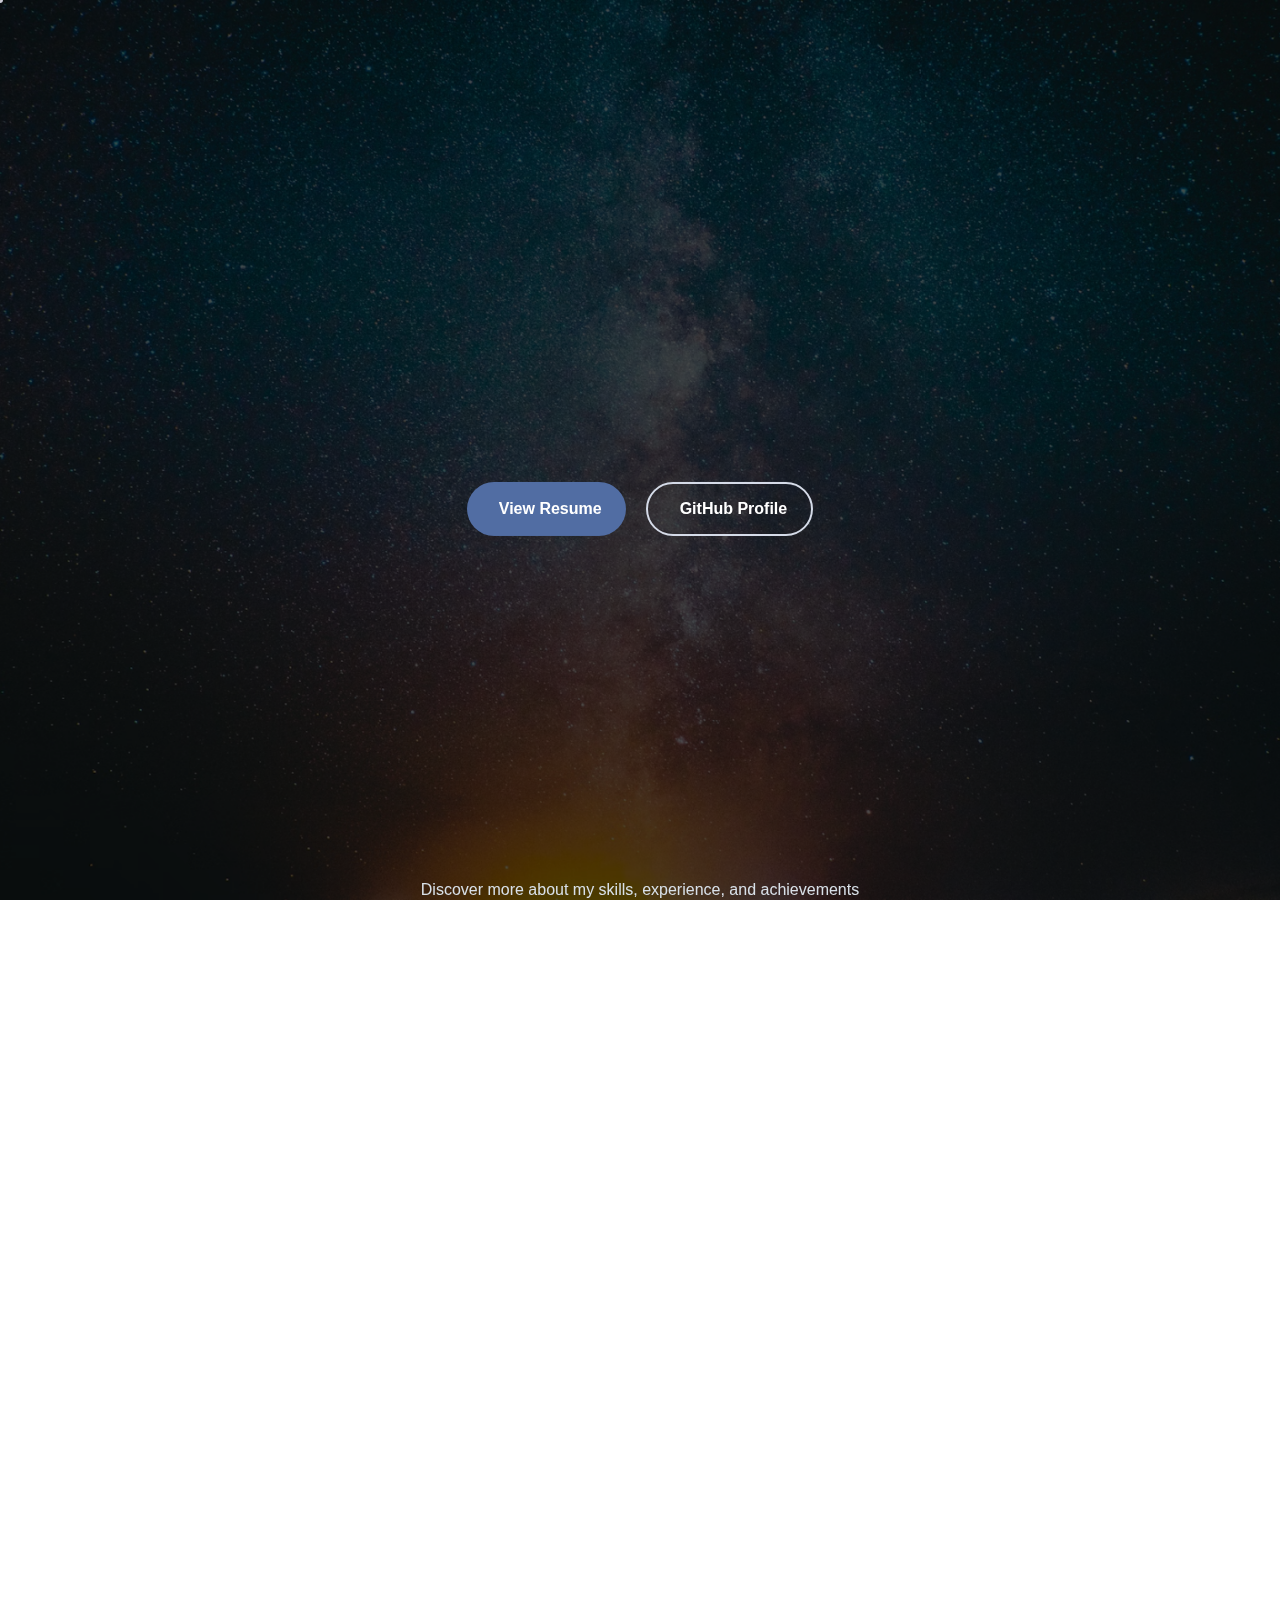
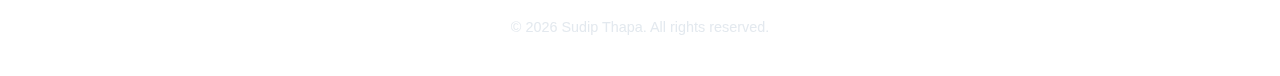
<file: index.html>
<!DOCTYPE html>
<html lang="en">
  <head>
    <meta charset="UTF-8" />
    <meta http-equiv="refresh" content="0; url=html/index.html" />
    <meta name="viewport" content="width=device-width, initial-scale=1.0" />
    <title>Redirecting…</title>
  </head>
  <body>
    <p>
      If you are not redirected automatically,
      <a href="html/index.html">click here</a>.
    </p>
  </body>
</html>
</file>
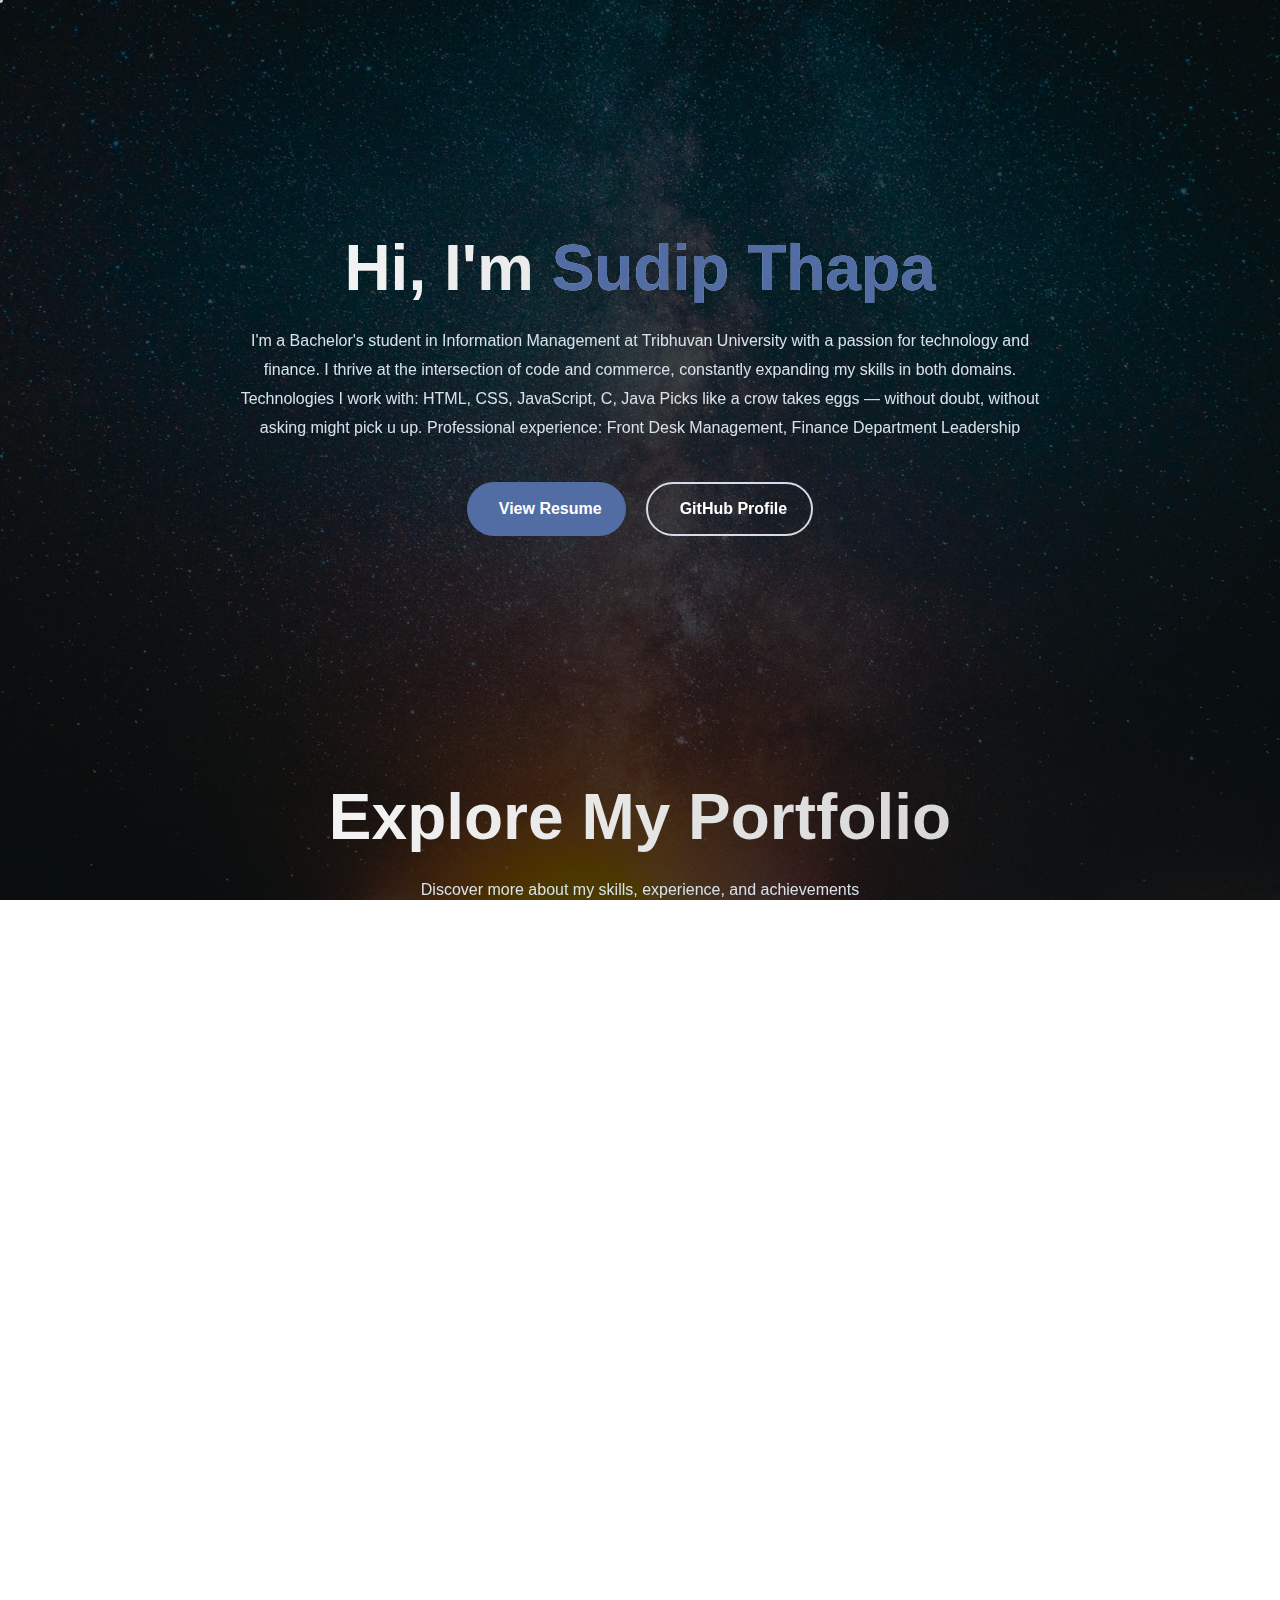
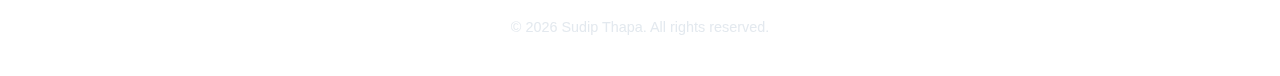
<file: html/index.html>
<!DOCTYPE html>
<html lang="en">
<head>
  <head>
    <meta charset="UTF-8">
    <meta name="viewport" content="width=device-width, initial-scale=1.0">
    <meta name="description" content="Sudip Thapa's Portfolio - Information Management Student and Developer">
    <title>Sudip Thapa | Portfolio</title>
    
  </head>
  <link rel="stylesheet" href="../css/style.css">
</head>
<body>
  <div class="background"></div>

  <nav class="navbar">
    <a class="logo-link">
      <img src="../assets/image/Sudip Thapa (2).jpg" alt="Sudip Thapa" class="logo" />
    </a>
    <button class="hamburger" id="hamburger">
      <i class="fas fa-bars"></i>
    </button>
    <ul class="nav-links" id="navLinks">
      <li><a href="index.html">Home</a></li>
      <li><a href="projects.html">Projects</a></li>
      <li><a href="resume.html">Resume</a></li>
      <li><a href="contact.html">Contact</a></li>
    </ul>
  </nav>

  <main>
    <section class="intro-section">
      <div class="content">
        <h1 class="scroll-fade">Hi, I'm <span class="highlight">Sudip Thapa</span></h1>
        <p class="scroll-fade">
          I'm a Bachelor's student in Information Management at Tribhuvan University with a passion for technology and finance. 
          I thrive at the intersection of code and commerce, constantly expanding my skills in both domains.
          Technologies I work with: HTML, CSS, JavaScript, C, Java
          Picks like a crow takes eggs — without doubt, without asking might pick u up.
          Professional experience: Front Desk Management, Finance Department Leadership
        </p>
        <div class="btn-container">
          <a href="../html/resume.html" class="btn btn-accent scroll-fade" target="_blank" rel="noopener noreferrer">
            <i class="fas fa-file-alt"></i> View Resume
          </a>
          <a href="https://github.com/Sudipthapa9" target="_blank" class="btn btn-outline scroll-fade" rel="noopener noreferrer">
            <i class="fab fa-github"></i> GitHub Profile
          </a>
        </div>
      </div>
    </section>

    <section class="content">
      <h1 class="scroll-fade">Explore My Portfolio</h1>
      <p>Discover more about my skills, experience, and achievements</p>
      
      <div class="cards-container">
        <a href="skills.html" class="card scroll-fade">
          <div class="card-icon">
            <i class="fas fa-code"></i>
          </div>
          <h3 class="card-title">Skills</h3>
          <p class="card-text">Technical and professional abilities I've developed</p>
        </a>
        
        <a href="certifications.html" class="card scroll-fade">
          <div class="card-icon">
            <i class="fas fa-certificate"></i>
          </div>
          <h3 class="card-title">Certifications</h3>
          <p class="card-text">Credentials validating my expertise</p>
        </a>
        
        <a href="experience.html" class="card scroll-fade">
          <div class="card-icon">
            <i class="fas fa-briefcase"></i>
          </div>
          <h3 class="card-title">Experience</h3>
          <p class="card-text">My professional journey and roles</p>
        </a>
        
        <a href="projects.html" class="card scroll-fade">
          <div class="card-icon">
            <i class="fas fa-project-diagram"></i>
          </div>
          <h3 class="card-title">Projects</h3>
          <p class="card-text">Practical applications of my skills</p>
        </a>
        
        <a href="recommendations.html" class="card scroll-fade">
          <div class="card-icon">
            <i class="fas fa-quote-left"></i>
          </div>
          <h3 class="card-title">Recommendations</h3>
          <p class="card-text">What others say about working with me</p>
        </a>
        
        <a href="contact.html" class="card scroll-fade">
          <div class="card-icon">
            <i class="fas fa-envelope"></i>
          </div>
          <h3 class="card-title">Contact Me</h3>
          <p class="card-text">Let's connect and collaborate</p>
        </a>
      </div>
    </section>
    </section>
  </main>

  <footer>
    <p class="copyright">© <span id="year"></span> Sudip Thapa. All rights reserved.</p>
  </footer>

  <div class="custom-cursor" id="customCursor"></div>

  <script src="../javascript/script.js"></script>
</body>
</html>
</file>
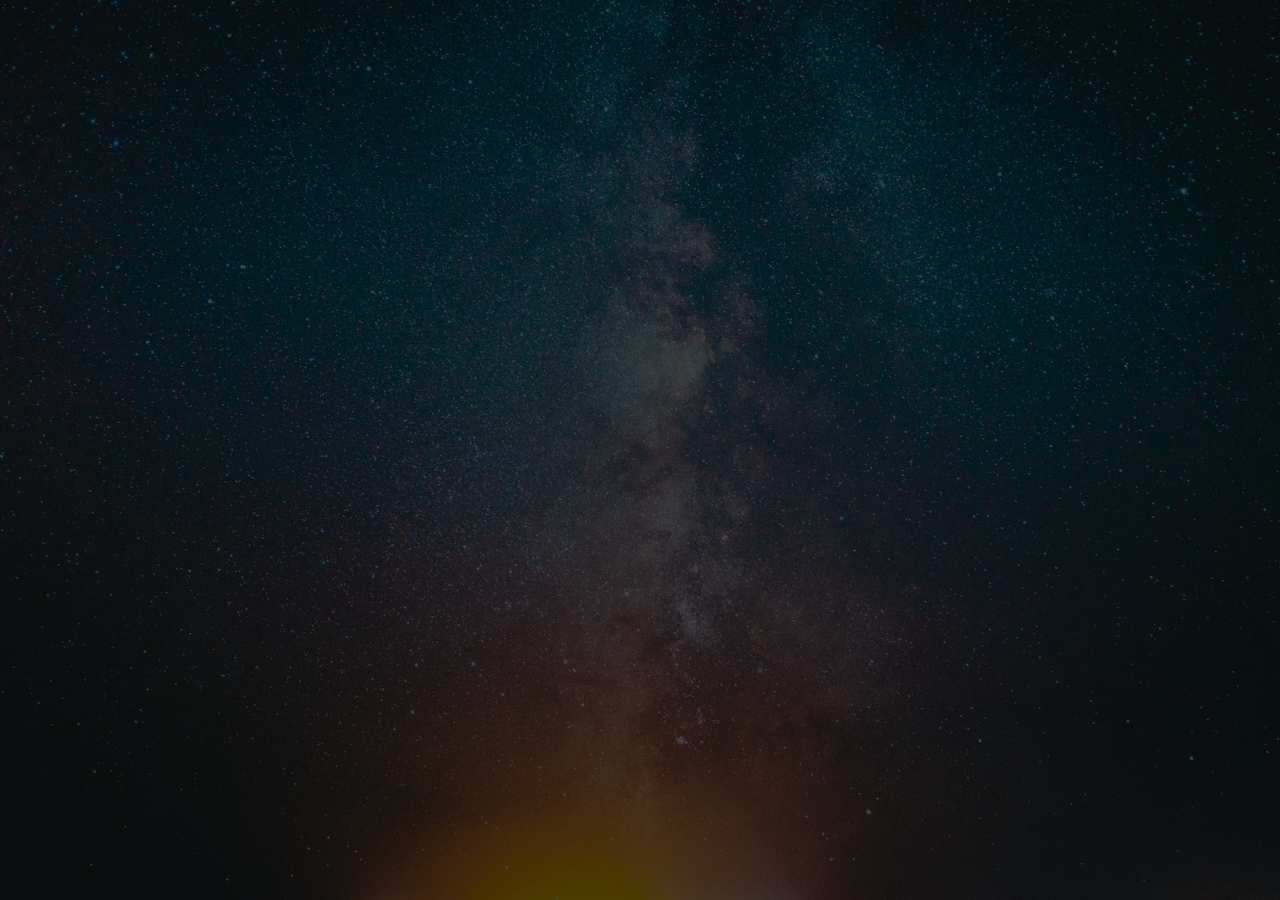
<file: html/certifications.html>
<!DOCTYPE html>
<html lang="en">
<head>
  <meta charset="UTF-8">
  <meta name="viewport" content="width=device-width, initial-scale=1.0">
  <title>Sudip Thapa - Skills</title>
  <style>
    :root {
      --primary-color: #00bcd4;
      --text-color: #fff;
      --bg-color: #000;
      --card-bg: rgba(255, 255, 255, 0.1);
      --card-border: rgba(255, 255, 255, 0.2);
      --hover-bg: rgba(0, 188, 212, 0.2);
    }

    body {
      margin: 0;
      padding: 0;
      font-family: 'Poppins', sans-serif;
      color: var(--text-color);
      position: relative;
      z-index: 1;
      overflow-x: hidden;
      line-height: 1.6;
      background-color: var(--bg-color);
    }

    .background {
      position: fixed;
      top: 0;
      left: 0;
      height: 100vh;
      width: 100%;
      background: linear-gradient(rgba(0, 0, 0, 0.7), rgba(0, 0, 0, 0.7)),
                  url("../assets/image/bg.avif") no-repeat center center/cover;
      z-index: -1;
      animation: zoomIn 20s ease-in-out forwards;
      transform: scale(1);
    }

    @keyframes zoomIn {
      0% { transform: scale(1); }
      100% { transform: scale(1.1); }
    }

    .navbar {
      display: flex;
      align-items: center;
      justify-content: space-between;
      background-color: rgba(0,0,0,0.4);
      padding: 15px 5%;
      position: sticky;
      top: 0;
      z-index: 100;
      opacity: 0;
      transform: translateY(-20px);
      animation: navbarFade 0.8s ease-out forwards;
      animation-delay: 0.3s;
      backdrop-filter: blur(10px);
      -webkit-backdrop-filter: blur(10px);
      box-shadow: 0 4px 6px rgba(0, 0, 0, 0.1);
    }

    @keyframes navbarFade {
      to {
        opacity: 1;
        transform: translateY(0);
      }
    }

    .logo {
      height: 50px;
      width: auto;
      transition: transform 0.3s;
    }

    .logo:hover {
      transform: scale(1.05);
    }

    .nav-links {
      list-style: none;
      display: flex;
      gap: 30px;
      margin: 0;
      padding: 0;
    }

    .nav-links li a {
      text-decoration: none;
      color: var(--text-color);
      font-weight: 500;
      transition: color 0.3s;
      position: relative;
      padding: 5px 0;
    }

    .nav-links li a::after {
      content: '';
      position: absolute;
      bottom: 0;
      left: 0;
      width: 0;
      height: 2px;
      background-color: var(--primary-color);
      transition: width 0.3s;
    }

    .nav-links li a:hover::after,
    .nav-links li a:focus-visible::after {
      width: 100%;
    }

    .nav-links li a:hover,
    .nav-links li a:focus-visible {
      color: var(--primary-color);
      outline: none;
    }

    .hamburger {
      display: none;
      background: none;
      border: none;
      font-size: 24px;
      color: var(--text-color);
      cursor: pointer;
      transition: transform 0.3s;
      padding: 5px;
    }

    .hamburger:hover,
    .hamburger:focus-visible {
      transform: scale(1.1);
      outline: none;
      color: var(--primary-color);
    }

    @media (max-width: 768px) {
      .nav-links {
        display: none;
        flex-direction: column;
        background-color: rgba(0,0,0,0.9);
        position: absolute;
        top: 80px;
        right: 5%;
        width: 200px;
        padding: 20px;
        border-radius: 10px;
        animation: fadeIn 0.3s ease-out;
      }

      @keyframes fadeIn {
        from { opacity: 0; transform: translateY(-10px); }
        to { opacity: 1; transform: translateY(0); }
      }

      .nav-links.active {
        display: flex;
      }

      .hamburger {
        display: block;
      }
    }

    /* Main Content */
    main {
      padding: 20px 0;
      opacity: 0;
      animation: contentFadeIn 1s ease-out forwards;
      animation-delay: 0.5s;
    }

    @keyframes contentFadeIn {
      to {
        opacity: 1;
      }
    }

    /* Skills Section */
    .skills-section {
      padding: 60px 5%;
      max-width: 1200px;
      margin: 0 auto;
    }

    .section-title {
      font-size: 2.5rem;
      margin-bottom: 10px;
      text-align: center;
      position: relative;
      display: inline-block;
      left: 50%;
      transform: translateX(-50%);
    }

    .section-underline {
      height: 4px;
      background-color: var(--primary-color);
      margin: 10px auto 40px;
      border-radius: 5px;
    }

    .underline-short {
      width: 80px;
    }

    .underline-medium {
      width: 200px;
    }

    .underline-long {
      width: 350px;
    }

    .card-container {
      display: flex;
      flex-wrap: wrap;
      justify-content: center;
      gap: 30px;
    }

    .skill-card {
      background: var(--card-bg);
      border: 1px solid var(--card-border);
      border-radius: 12px;
      padding: 25px 30px;
      width: 220px;
      text-align: center;
      backdrop-filter: blur(10px);
      -webkit-backdrop-filter: blur(10px);
      transition: transform 0.3s, background 0.3s, box-shadow 0.3s;
      cursor: default;
    }

    .skill-card:hover {
      transform: translateY(-8px);
      background: var(--hover-bg);
      box-shadow: 0 10px 20px rgba(0, 0, 0, 0.2);
    }

    .skill-title {
      font-size: 1.5rem;
      font-weight: bold;
      margin-bottom: 10px;
    }

    .skill-tag {
      font-size: 1rem;
      color: #ccc;
    }

    /* Footer */
    footer {
      text-align: center;
      padding: 20px;
      background-color: rgba(0, 0, 0, 0.5);
      backdrop-filter: blur(5px);
      -webkit-backdrop-filter: blur(5px);
      margin-top: 40px;
      opacity: 0;
      animation: footerFadeIn 1s ease-out forwards;
      animation-delay: 0.7s;
    }

    @keyframes footerFadeIn {
      to {
        opacity: 1;
      }
    }

    /* Focus styles for accessibility */
    *:focus-visible {
      outline: 2px solid var(--primary-color);
      outline-offset: 3px;
    }

    /* Responsive adjustments */
    @media (max-width: 600px) {
      .skill-card {
        width: 100%;
        max-width: 280px;
      }
      
      .section-title {
        font-size: 2rem;
      }
    }
  </style>

  <!-- Using FontAwesome CDN for just the bars icon -->
  <link rel="stylesheet" href="https://cdnjs.cloudflare.com/ajax/libs/font-awesome/6.0.0/css/all.min.css">
</head>

<body>

  <div class="background" role="img" aria-label="Abstract background image"></div>

  <nav class="navbar">
    <a class="logo-link" href="#">
      <img src="../assets/image/Sudip Thapa (2).jpg" alt="Sudip Thapa Logo" class="logo" />
    </a>
    <button class="hamburger" id="hamburger" aria-label="Toggle navigation menu">
      <i class="fas fa-bars"></i>
    </button>
    <ul class="nav-links" id="navLinks">
      <li><a href="whos.html">Home</a></li>
      <li><a href="projects.html">Projects</a></li>
      <li><a href="resume.html">Resume</a></li>
      <li><a href="contact.html">Contact</a></li>
    </ul>
  </nav>

  <main>
        <section class="skills-section">
          <h2 class="section-title">Certifications</h2>
          <div class="section-underline underline-short"></div>
          <div class="card-container">
            
            <a href="../assets/PDF/Learn Java Basics (1).pdf" target="_blank" style="text-decoration: none; color: inherit;">
              <div class="skill-card" tabindex="0">
                <div class="skill-title">Java</div>
                <div class="skill-tag">OOP</div>
              </div>
            </a>
      
            <a href="../assets/PDF/Learn C Programming.pdf" target="_blank" style="text-decoration: none; color: inherit;">
              <div class="skill-card" tabindex="0">
                <div class="skill-title">C</div>
                <div class="skill-tag">Basic</div>
              </div>
            </a>
      
            <a href="../assets/PDF/Learn C++ Basics.pdf" target="_blank" style="text-decoration: none; color: inherit;">
              <div class="skill-card" tabindex="0">
                <div class="skill-title">C++</div>
                <div class="skill-tag">Financial Basics</div>
              </div>
            </a>
      
            <a href="../assets/PDF/Janga Deller.pdf" arget="_blank" style="text-decoration: none; color: inherit;">
            <div class="skill-card" tabindex="0">
              <div class="skill-title">Market Analyst</div>
              <div class="skill-tag">Trend Analysis</div>
            </div>
            </a>
      
          </div>
        </section>
  </main>

  <footer>
    <p>&copy; 2023 Sudip Thapa. All rights reserved.</p>
  </footer>

  <script>
    document.addEventListener('DOMContentLoaded', function() {
      const hamburger = document.getElementById('hamburger');
      const navLinks = document.getElementById('navLinks');
      const navItems = document.querySelectorAll('.nav-links a');

      // Toggle mobile menu
      hamburger.addEventListener('click', (e) => {
        e.stopPropagation();
        navLinks.classList.toggle('active');
        hamburger.setAttribute('aria-expanded', navLinks.classList.contains('active'));
      });

      // Close menu when clicking outside
      document.addEventListener('click', (e) => {
        if (!navLinks.contains(e.target) && !hamburger.contains(e.target)) {
          navLinks.classList.remove('active');
          hamburger.setAttribute('aria-expanded', 'false');
        }
      });

      // Close menu when a link is clicked
      navItems.forEach(item => {
        item.addEventListener('click', () => {
          navLinks.classList.remove('active');
          hamburger.setAttribute('aria-expanded', 'false');
        });
      });

      // Add keyboard navigation for skill cards
      const skillCards = document.querySelectorAll('.skill-card');
      skillCards.forEach(card => {
        card.addEventListener('keydown', (e) => {
          if (e.key === 'Enter' || e.key === ' ') {
            e.preventDefault();
            // Add your click functionality here if needed
          }
        });
      });
    });
  </script>

</body>
</html>
</file>
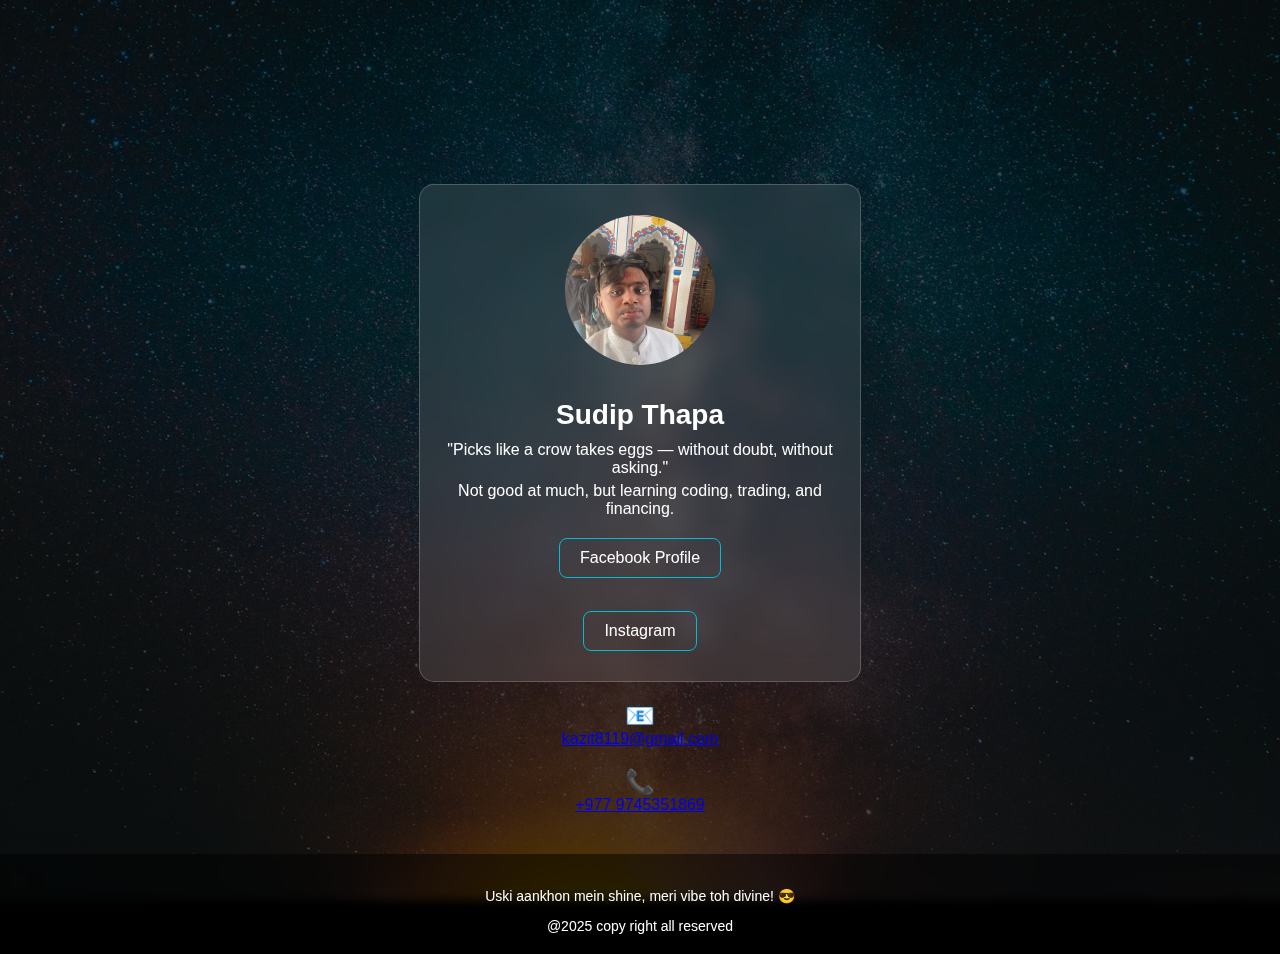
<file: html/contact.html>
<!DOCTYPE html>
<html lang="en">
<head>
  <meta charset="UTF-8">
  <meta name="viewport" content="width=device-width, initial-scale=1">
  <title>Contact Me - Sudip Thapa</title>
  <style>
    :root {
      --primary-color: #00bcd4;
      --text-color: #fff;
      --bg-color: #000;
      --card-bg: rgba(255, 255, 255, 0.1);
      --card-border: rgba(255, 255, 255, 0.2);
      --hover-bg: rgba(0, 188, 212, 0.2);
    }

    body {
      margin: 0;
      padding: 0;
      font-family: 'Poppins', sans-serif;
      color: var(--text-color);
      background-color: var(--bg-color);
      overflow-x: hidden;
    }

    .background {
      position: fixed;
      top: 0;
      left: 0;
      width: 100%;
      height: 100vh;
      background: linear-gradient(rgba(0, 0, 0, 0.7), rgba(0, 0, 0, 0.7)),
                  url("../assets/image/bg.avif") no-repeat center center/cover;
      z-index: -1;
      animation: zoomIn 20s ease-in-out forwards;
    }

    @keyframes zoomIn {
      0% { transform: scale(1); }
      100% { transform: scale(1.1); }
    }

    /* Navbar */
    .navbar {
      display: flex;
      justify-content: space-between;
      align-items: center;
      padding: 15px 5%;
      background-color: rgba(0,0,0,0.4);
      position: sticky;
      top: 0;
      z-index: 100;
      backdrop-filter: blur(10px);
      opacity: 0;
      transform: translateY(-20px);
      animation: navbarFade 0.8s ease-out forwards;
      animation-delay: 0.3s;
    }

    @keyframes navbarFade {
      to { opacity: 1; transform: translateY(0); }
    }

    .logo {
      height: 50px;
      width: auto;
      transition: transform 0.3s;
    }

    .logo:hover {
      transform: scale(1.05);
    }

    .nav-links {
      list-style: none;
      display: flex;
      gap: 30px;
      margin: 0;
      padding: 0;
    }

    .nav-links li a {
      text-decoration: none;
      color: var(--text-color);
      font-weight: 500;
      position: relative;
      padding: 5px 0;
      transition: color 0.3s;
    }

    .nav-links li a::after {
      content: '';
      position: absolute;
      width: 0;
      height: 2px;
      background-color: var(--primary-color);
      left: 0;
      bottom: 0;
      transition: width 0.3s;
    }

    .nav-links li a:hover::after,
    .nav-links li a:focus-visible::after {
      width: 100%;
    }

    .nav-links li a:hover,
    .nav-links li a:focus-visible {
      color: var(--primary-color);
    }

    .hamburger {
      display: none;
      background: none;
      border: none;
      font-size: 24px;
      color: var(--text-color);
      cursor: pointer;
    }

    @media (max-width: 768px) {
      .nav-links {
        display: none;
        flex-direction: column;
        background-color: rgba(0,0,0,0.9);
        position: absolute;
        top: 80px;
        right: 5%;
        width: 200px;
        padding: 20px;
        border-radius: 10px;
      }
      .nav-links.active {
        display: flex;
      }
      .hamburger {
        display: block;
      }
    }

    /* Contact Card */
    .card {
      background: var(--card-bg);
      border: 1px solid var(--card-border);
      border-radius: 15px;
      text-align: center;
      padding: 30px 20px;
      margin: 100px auto 20px;
      width: 90%;
      max-width: 400px;
      backdrop-filter: blur(10px);
      animation: contentFadeIn 1s ease-out forwards;
    }

    .card img {
      width: 150px;
      height: 150px;
      border-radius: 50%;
      object-fit: cover;
      margin-bottom: 20px;
    }

    .card h2 {
      margin: 10px 0;
      font-size: 28px;
    }

    .card p {
      margin: 5px 0;
      font-size: 16px;
    }

    .btn {
      display: inline-block;
      margin-top: 15px;
      padding: 10px 20px;
      color: var(--text-color);
      border: 1px solid var(--primary-color);
      text-decoration: none;
      border-radius: 8px;
      transition: background-color 0.3s, color 0.3s;
    }

    .btn:hover {
      background-color: var(--primary-color);
      color: var(--bg-color);
    }

    @keyframes contentFadeIn {
      from { opacity: 0; }
      to { opacity: 1; }
    }

    .night-note, .contact-info, footer {
      text-align: center;
      margin-top: 20px;
      animation: contentFadeIn 1s ease-out forwards;
    }

    .contact-info span {
      font-size: 24px;
    }

    footer {
      padding: 20px;
      font-size: 14px;
      background-color: rgba(0,0,0,0.5);
      backdrop-filter: blur(5px);
      margin-top: 40px;
    }
  </style>

</head>

<body>

  <div class="background" role="img" aria-label="Background Image"></div>

  <!-- Navbar -->
  <nav class="navbar">
    <a href="#">
      <img src="../assets/image/Sudip Thapa (2).jpg" alt="Sudip Thapa" class="logo">
    </a>
    <button class="hamburger" id="hamburger" aria-label="Toggle navigation menu">
      <i class="fas fa-bars"></i>
    </button>
    <ul class="nav-links" id="navLinks">
      <li><a href="index.html">Home</a></li>
      <li><a href="projects.html">Projects</a></li>
      <li><a href="resume.html">Resume</a></li>
      <li><a href="contact.html">Contact</a></li>
      <li><a href="form.html">Your Details</a></li>
    </ul>
  </nav>

  <!-- Contact Card -->
  <div class="card">
    <img src="../assets/image/WhatsApp Image 2025-04-26 at 14.50.56_2ba18a40.jpg" alt="Sudip Thapa">
    <h2>Sudip Thapa</h2>
    <p>"Picks like a crow takes eggs — without doubt, without asking."</p>
    <p>Not good at much, but learning coding, trading, and financing.</p>
    <a href="https://www.facebook.com/kazit8119/" class="btn" target="_blank">Facebook Profile</a><br><br>
    <a href="https://www.instagram.com/sudip_thapa9/" class="btn" target="_blank">Instagram</a>
  </div>

  <div class="contact-info">
    <span>📧</span><br>
    <a href="mailto:kazit8119@gmail.com">kazit8119@gmail.com</a>
  </div>

  <div class="contact-info">
    <span>📞</span><br>
    <a href="tel:+9779745351869">+977 9745351869</a>
  </div>

  <footer>
    <p>Uski aankhon mein shine, meri vibe toh divine! 😎</p>
    <a>@2025 copy right all reserved
    </a>
  </footer>

  <!-- JS for Hamburger Menu -->
  <script>
    const hamburger = document.getElementById('hamburger');
    const navLinks = document.getElementById('navLinks');

    hamburger.addEventListener('click', () => {
      navLinks.classList.toggle('active');
    });
  </script>

</body>
</html>
</file>
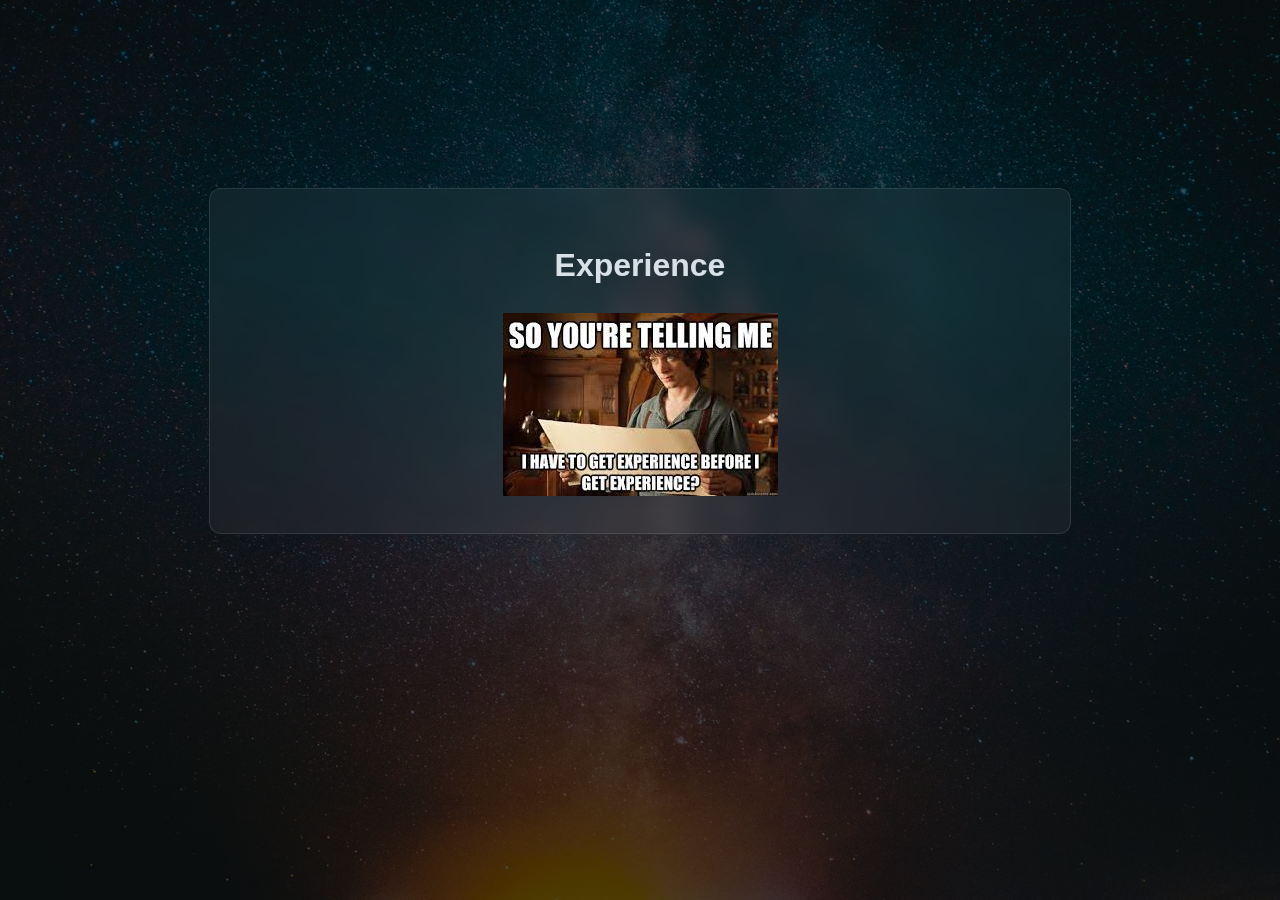
<file: html/experience.html>
<!DOCTYPE html>
<html lang="en">
<head>
  <meta charset="UTF-8">
  <title>Post Experience</title>

  <!-- ALL YOUR CSS HERE INSIDE <style> -->
  <style>
    :root {
      --primary-color: #d5dbe8;
      --secondary-color: #c6cde1;
      --accent-color: #516da3;
      --text-color: #d8e0e8;
    }
    html {
      scroll-behavior: smooth;
    }
    body {
      margin: 0;
      padding: 0;
      font-family: 'Poppins', sans-serif;
      color: var(--text-color);
      position: relative;
      z-index: 1;
      overflow-x: hidden;
      line-height: 1.6;
    }
    .background {
      position: fixed;
      top: 0;
      left: 0;
      height: 100vh;
      width: 100%;
      background: linear-gradient(rgba(0, 0, 0, 0.7), rgba(0, 0, 0, 0.7)), url("../assets/image/bg.avif") no-repeat center center/cover;
      z-index: -1;
      animation: zoomIn 20s ease-in-out forwards;
      transform: scale(1);
    }
    @keyframes zoomIn {
      0% { transform: scale(1); }
      100% { transform: scale(1.1); }
    }
    .navbar {
      display: flex;
      align-items: center;
      justify-content: space-between;
      background-color: rgba(0,0,0,0.4);
      padding: 15px 5%;
      position: sticky;
      top: 0;
      z-index: 100;
      opacity: 0;
      transform: translateY(-20px);
      animation: navbarFade 0.8s ease-out forwards;
      animation-delay: 0.3s;
      backdrop-filter: blur(10px);
      -webkit-backdrop-filter: blur(10px);
      box-shadow: 0 4px 6px rgba(0, 0, 0, 0.1);
    }
    @keyframes navbarFade {
      to { opacity: 1; transform: translateY(0); }
    }
    .logo {
      height: 50px;
      width: auto;
      border-radius: 50%;
      transition: all 0.3s ease;
    }
    .logo:hover {
      transform: rotate(180deg);
    }
    .nav-links {
      list-style: none;
      display: flex;
      gap: 25px;
      margin: 0;
      padding: 0;
    }
    .nav-links li a {
      text-decoration: none;
      color: rgb(225, 232, 218);
      font-weight: 500;
      font-size: 19px;
      transition: all 0.3s ease;
      position: relative;
      padding: 5px 0;
    }
    .nav-links li a::after {
      content: '';
      position: absolute;
      width: 0;
      height: 2px;
      bottom: 0;
      left: 0;
      background-color: var(--accent-color);
      transition: all 0.3s ease;
    }
    .nav-links li a:hover::after {
      width: 100%;
    }
    .nav-links li a:hover {
      color: var(--accent-color);
    }
    .hamburger {
      display: none;
      cursor: pointer;
      background: none;
      border: none;
      color: white;
      font-size: 1.5rem;
    }

    /* Extra styles for the post form */
    .post-section {
      margin: 100px auto 50px;
      padding: 30px;
      background: rgba(255, 255, 255, 0.05);
      border: 1px solid rgba(255, 255, 255, 0.1);
      border-radius: 12px;
      max-width: 800px;
      backdrop-filter: blur(10px);
      -webkit-backdrop-filter: blur(10px);
      text-align: center;
    }
    .post-section h2 {
      margin-bottom: 20px;
      color: var(--primary-color);
    }
    .post-section input[type="file"],
    .post-section textarea,
    .post-section button {
      width: 100%;
      padding: 15px;
      margin: 15px 0;
      border: none;
      border-radius: 8px;
      font-size: 16px;
    }
    .post-section textarea {
      height: 200px;
      resize: vertical;
    }
    .post-section input[type="file"] {
      background-color: var(--background-color);
      color: var(--text-color);
      cursor: pointer;
    }
    .post-section button {
      background-color: var(--accent-color);
      color: var(--text-color);
      font-weight: bold;
      cursor: pointer;
      transition: background-color 0.3s;
    }
    .post-section button:hover {
      background-color: #415a94;
    }

    /* Responsive Navbar */
    @media (max-width: 768px) {
      .nav-links {
        position: fixed;
        top: 80px;
        left: -100%;
        width: 100%;
        height: calc(100vh - 80px);
        background: rgba(0,0,0,0.8);
        flex-direction: column;
        align-items: center;
        justify-content: center;
        gap: 40px;
        transition: all 0.3s ease;
        z-index: 99;
      }
      .nav-links.active {
        left: 0;
      }
      .hamburger {
        display: block;
      }
    }
  </style>

  <!-- Font Awesome for icons (optional, hamburger menu) -->
  <link rel="stylesheet" href="https://cdnjs.cloudflare.com/ajax/libs/font-awesome/6.0.0/css/all.min.css">

</head>

<body>

  <div class="background"></div>

  <!-- NAVBAR START -->
  <nav class="navbar">
    <a class="logo-link" href="#">
      <img src="../assets/image/Sudip Thapa (2).jpg" alt="Sudip Thapa Logo" class="logo" />
    </a>
    <button class="hamburger" id="hamburger" aria-label="Toggle navigation menu">
      <i class="fas fa-bars"></i>
    </button>
    <ul class="nav-links" id="navLinks">
      <li><a href="whos.html">Home</a></li>
      <li><a href="projects.html">Projects</a></li>
      <li><a href="resume.html">Resume</a></li>
      <li><a href="contact.html">Contact</a></li>
    </ul>
  </nav>
  <!-- NAVBAR END -->

  <main>
    <section class="post-section">
      <h1>Experience</h1>
      <form action="#" method="post" enctype="multipart/form-data">
     <a><img src="../assets/image/exp.jpeg" alt=""></a>
      </form>
    </section>
  </main>

  <script>
    // JS for hamburger menu toggle
    const hamburger = document.getElementById('hamburger');
    const navLinks = document.getElementById('navLinks');

    hamburger.addEventListener('click', () => {
      navLinks.classList.toggle('active');
    });
  </script>

</body>
</html>
</file>
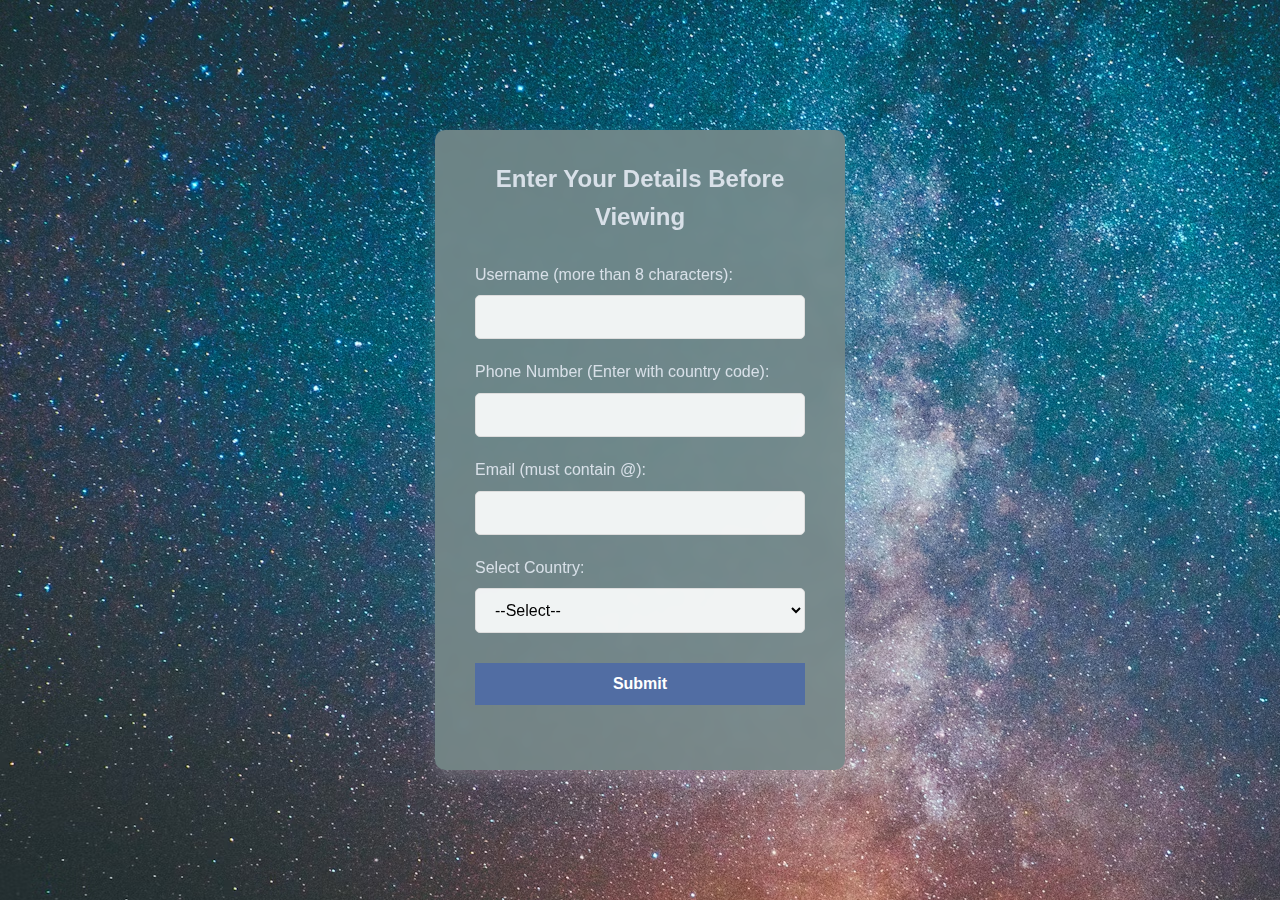
<file: html/form.html>
<!DOCTYPE html>
<html lang="en">
<head>
  <meta charset="UTF-8">
  <meta name="viewport" content="width=device-width, initial-scale=1">
  <title>Stylish Registration Form</title>
  
  <style>
    /* CSS Variables */
    :root {
      --primary-color: #d5dbe8;
      --secondary-color: #c6cde1;
      --accent-color: #516da3;
      --text-color: #d8e0e8;
      --form-bg-color: rgba(119, 137, 137, 0.9);
      --error-color: #ff4444;
      --success-color: #00C851;
      --transition: all 0.3s ease;
    }

    /* Base Styles */
    * {
      box-sizing: border-box;
      margin: 0;
      padding: 0;
    }

    html {
      scroll-behavior: smooth;
    }

    body {
      font-family: 'Segoe UI', 'Poppins', sans-serif;
      color: var(--text-color);
      line-height: 1.6;
      position: relative;
      min-height: 100vh;
      overflow-x: hidden;
      display: flex;
      flex-direction: column;
      align-items: center;
      justify-content: flex-start;
      padding-top: 90px; /* Important: space for fixed navbar */
      background: linear-gradient(to right, #434343, #000000);
    }

    /* Background Styles */
    .background {
      position: fixed;
      top: 0;
      left: 0;
      height: 100%;
      width: 100%;
      background-image: url("../assets/image/bg.avif");
      z-index: -1;
      animation: zoomIn 20s ease-in-out forwards;
    }

    @keyframes zoomIn {
      0% { transform: scale(1); }
      100% { transform: scale(1.1); }
    }

    /* Navbar Styles */
    .navbar {
      display: flex;
      align-items: center;
      justify-content: space-between;
      background-color: rgba(0, 0, 0, 0.4);
      padding: 15px 5%;
      position: fixed;
      top: 0;
      width: 100%;
      z-index: 100;
      opacity: 0;
      transform: translateY(-20px);
      animation: navbarFade 0.8s ease-out forwards;
      animation-delay: 0.3s;
      backdrop-filter: blur(10px);
      -webkit-backdrop-filter: blur(10px);
      box-shadow: 0 4px 6px rgba(0, 0, 0, 0.1);
    }

    @keyframes navbarFade {
      to { opacity: 1; transform: translateY(0); }
    }

    .logo {
      height: 50px;
      width: auto;
      border-radius: 50%;
      transition: var(--transition);
    }

    .logo:hover {
      transform: rotate(180deg);
    }

    .hamburger {
      background: transparent;
      border: none;
      color: var(--text-color);
      font-size: 1.5rem;
      cursor: pointer;
    }

    /* Form Styles */
    .form-container {
      width: 100%;
      max-width: 450px;
      padding: 20px;
      margin-top: 20px;
    }

    form {
      background-color: var(--form-bg-color);
      padding: 30px 40px;
      border-radius: 10px;
      box-shadow: 0 8px 16px rgba(238, 237, 237, 0.2);
      backdrop-filter: blur(5px);
      -webkit-backdrop-filter: blur(5px);
    }

    h2 {
      text-align: center;
      margin-bottom: 25px;
      color: var(--text-color);
      font-weight: 600;
    }

    .form-group {
      margin-bottom: 20px;
    }

    label {
      display: block;
      margin-bottom: 8px;
      color: var(--text-color);
      font-weight: 500;
    }

    input, select {
      width: 100%;
      padding: 12px 15px;
      border: 1px solid #ddd;
      border-radius: 5px;
      font-size: 16px;
      transition: var(--transition);
      background-color: rgba(255, 255, 255, 0.9);
    }

    input:focus, select:focus {
      outline: none;
      border-color: var(--accent-color);
      box-shadow: 0 0 5px rgba(81, 109, 163, 0.5);
    }

    .submit-btn {
      background: var(--accent-color);
      color: white;
      border: none;
      padding: 12px;
      font-size: 16px;
      font-weight: 600;
      cursor: pointer;
      transition: var(--transition);
      margin-top: 10px;
      width: 100%;
    }

    .submit-btn:hover {
      background: #3a5a8a;
      transform: translateY(-2px);
    }

    #errorMsg {
      color: var(--error-color);
      font-size: 14px;
      text-align: center;
      margin-top: 15px;
      min-height: 20px;
    }

    /* Responsive Adjustments */
    @media (max-width: 768px) {
      form {
        padding: 25px;
      }

      .form-container {
        padding: 15px;
      }
    }

    @media (max-width: 480px) {
      form {
        padding: 20px 15px;
      }

      input, select {
        padding: 10px 12px;
      }
    }
  </style>
</head>

<body>
  <div class="background"></div>

  <nav class="navbar">
    <a class="logo-link">
      <img src="../assets/image/Sudip Thapa (2).jpg" alt="Sudip Thapa" class="logo" />
    </a>
  </nav>

  <div class="form-container">
    <form id="registrationForm">
      <h2>Enter Your Details Before Viewing</h2>

      <div class="form-group">
        <label for="username">Username (more than 8 characters):</label>
        <input type="text" id="username" name="username" required>
      </div>

      <div class="form-group">
        <label for="phoneNumber">Phone Number (Enter with country code):</label>
        <input type="text" id="phoneNumber" name="phoneNumber" required>
      </div>

      <div class="form-group">
        <label for="email">Email (must contain @):</label>
        <input type="email" id="email" name="email" required>
      </div>

      <div class="form-group">
        <label for="country">Select Country:</label>
        <select id="country" name="country" required>
          <option value="">--Select--</option>
          <option value="Nepal">Nepal</option>
          <option value="USA">USA</option>
          <option value="Canada">Canada</option>
          <option value="India">India</option>
          <option value="Aus">Australia</option>
          <option value="Others">Others</option>
        </select>
      </div>

      <button type="submit" class="submit-btn">Submit</button>
      <p id="errorMsg"></p>
    </form>
  </div>

  <script>
    document.addEventListener('DOMContentLoaded', function() {
      const form = document.getElementById('registrationForm');
      const errorMsg = document.getElementById('errorMsg');

      // Form validation
      function validateForm(event) {
        event.preventDefault();

        const username = form.username.value.trim();
        const phoneNumber = form.phoneNumber.value.trim();
        const email = form.email.value.trim();
        const country = form.country.value;
        let isValid = true;

        errorMsg.style.color = "var(--error-color)";
        errorMsg.textContent = '';

        if (username.length <= 8) {
          showError("Username must be more than 8 characters.", form.username);
          isValid = false;
          return;
        }

        if (!phoneNumber) {
          showError("Phone number cannot be empty", form.phoneNumber);
          isValid = false;
          return;
        } else if (!/^\+[0-9]+$/.test(phoneNumber)) {
          showError("Phone number must start with + followed by digits.", form.phoneNumber);
          isValid = false;
          return;
        }

        if (!email) {
          showError("Email cannot be empty", form.email);
          isValid = false;
          return;
        } else if (!/^[^\s@]+@[^\s@]+\.[^\s@]+$/.test(email)) {
          showError("Invalid email format.", form.email);
          isValid = false;
          return;
        }

        if (!country) {
          showError("Please select a country.", form.country);
          isValid = false;
          return;
        }

        if (isValid) {
          formSuccess();
        }
      }

      function showError(message, element) {
        errorMsg.textContent = message;
        element.focus();
      }

      function formSuccess() {
        errorMsg.style.color = "var(--success-color)";
        errorMsg.textContent = "Form submitted successfully! Redirecting...";
        
        setTimeout(() => {
          window.location.href = "whos.html"; // redirect page
        }, 1500);
      }

      form.addEventListener('submit', validateForm);

      // Hamburger button functionality (optional)
      const hamburger = document.getElementById('hamburger');
      hamburger.addEventListener('click', function() {
        alert('Menu button clicked (mobile menu feature can be added)');
      });
    });
  </script>
</body>
</html>
</file>
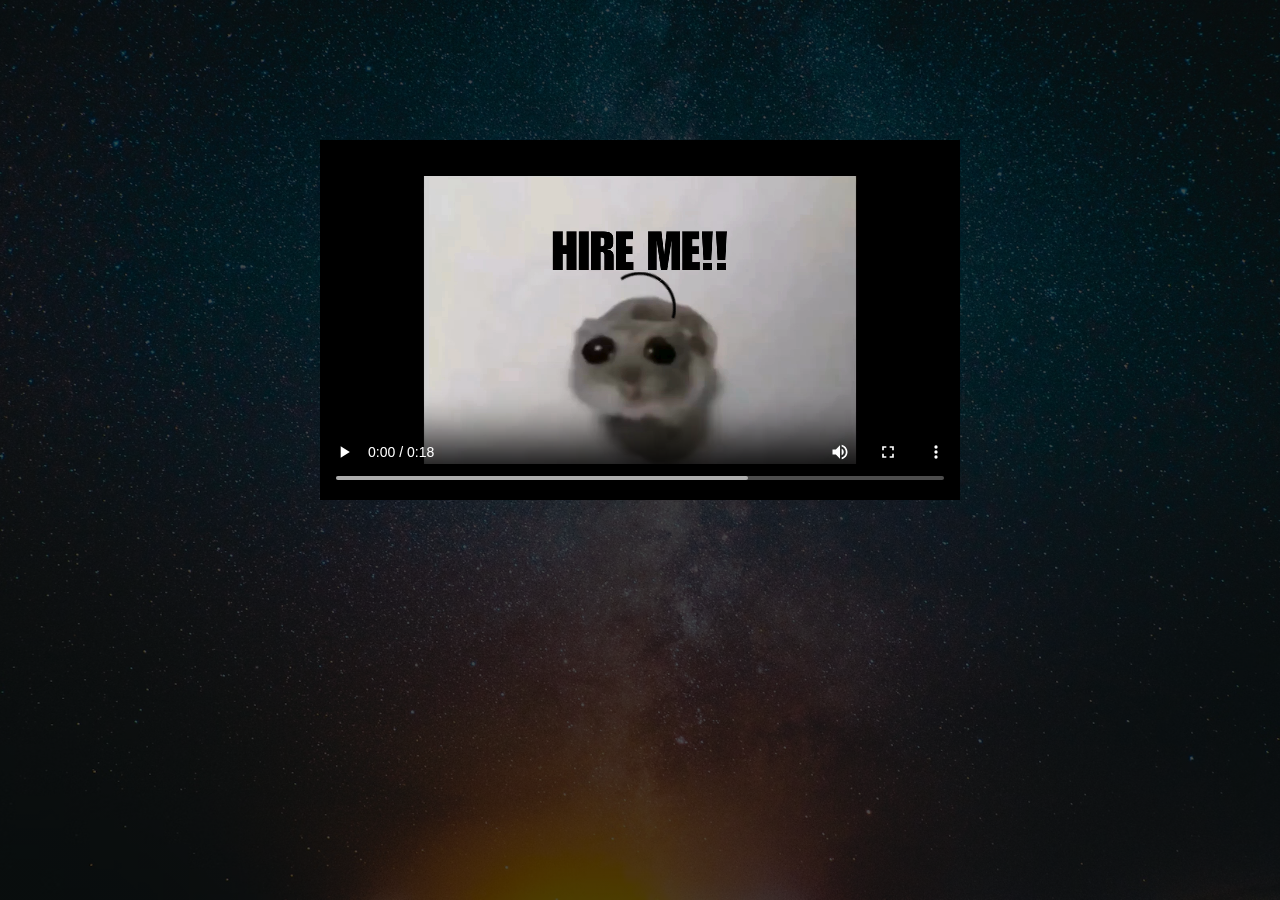
<file: html/hire.html>
<!DOCTYPE html>
<html lang="en">
<head>
  <meta charset="UTF-8">
  <meta name="viewport" content="width=device-width, initial-scale=1">
  <title>Stylish Registration Form</title>
  
  <style>
    :root {
      --primary-color: #d5dbe8;
      --secondary-color: #c6cde1;
      --accent-color: #516da3;
      --text-color: #d8e0e8;
      --form-bg-color: rgba(119, 137, 137, 0.9);
      --error-color: #ff4444;
      --success-color: #00C851;
      --transition: all 0.3s ease;
    }

    * {
      box-sizing: border-box;
      margin: 0;
      padding: 0;
    }

    html {
      scroll-behavior: smooth;
    }

    body {
      font-family: 'Segoe UI', 'Poppins', sans-serif;
      color: var(--text-color);
      line-height: 1.6;
      position: relative;
      min-height: 100vh;
      overflow-x: hidden;
      display: flex;
      flex-direction: column;
      align-items: center;
      justify-content: flex-start;
      padding-top: 90px;
      background: linear-gradient(to right, #434343, #000000);
    }

    .background {
      position: fixed;
      top: 0;
      left: 0;
      height: 100%;
      width: 100%;
      background: linear-gradient(rgba(0, 0, 0, 0.7), rgba(0, 0, 0, 0.7)),
      url("../assets/image/bg.avif") no-repeat center center/cover;
      z-index: -1;
      animation: zoomIn 20s ease-in-out forwards;
    }

    @keyframes zoomIn {
      0% { transform: scale(1); }
      100% { transform: scale(1.1); }
    }

    .navbar {
      display: flex;
      align-items: center;
      justify-content: space-between;
      background-color: rgba(0, 0, 0, 0.4);
      padding: 15px 5%;
      position: fixed;
      top: 0;
      width: 100%;
      z-index: 100;
      opacity: 0;
      transform: translateY(-20px);
      animation: navbarFade 0.8s ease-out forwards;
      animation-delay: 0.3s;
      backdrop-filter: blur(10px);
      box-shadow: 0 4px 6px rgba(0, 0, 0, 0.1);
    }

    @keyframes navbarFade {
      to { opacity: 1; transform: translateY(0); }
    }

    .logo {
      height: 50px;
      width: auto;
      border-radius: 50%;
      transition: var(--transition);
    }

    .logo:hover {
      transform: rotate(180deg);
    }

    .hamburger {
      background: transparent;
      border: none;
      color: var(--text-color);
      font-size: 1.5rem;
      cursor: pointer;
    }

    .container {
      margin-top: 50px;
      display: flex;
      justify-content: center;
      align-items: center;
      flex-direction: column;
      gap: 20px;
    }

    .container img {
      width: 300px;
      height: auto;
      border-radius: 10px;
      box-shadow: 0 4px 12px rgba(0,0,0,0.5);
      transition: transform 0.5s;
    }

    .container img:hover {
      transform: scale(1.05);
    }

    /* Button style */
    .if-yes-button {
      background-color: var(--accent-color);
      color: white;
      padding: 12px 24px;
      font-size: 1.2rem;
      border: none;
      border-radius: 30px;
      cursor: pointer;
      transition: background-color 0.3s, transform 0.3s;
    }

    .if-yes-button:hover {
      background-color: #3f5798;
      transform: scale(1.05);
    }
  </style>
</head>

<body>
  <!-- Background -->
  <div class="background"></div>

  <!-- Navbar -->
  <nav class="navbar">
    <a class="logo-link" href="#">
      <img src="../assets/image/Sudip Thapa (2).jpg" alt="Sudip Thapa" class="logo" />
    </a>
  </nav>

  <!-- Main Content -->
  <div class="container">
   <video width="640" height="360" controls>
  <source src="../assets/video/hireme.mp4" type="video/mp4">
  Your browser does not support the video tag.
</video>
  </div>

  <script>
    const hamburger = document.getElementById('hamburger');
    hamburger.addEventListener('click', () => {
      alert("Hamburger menu clicked!");
    });
  </script>

</body>
</html>
</file>
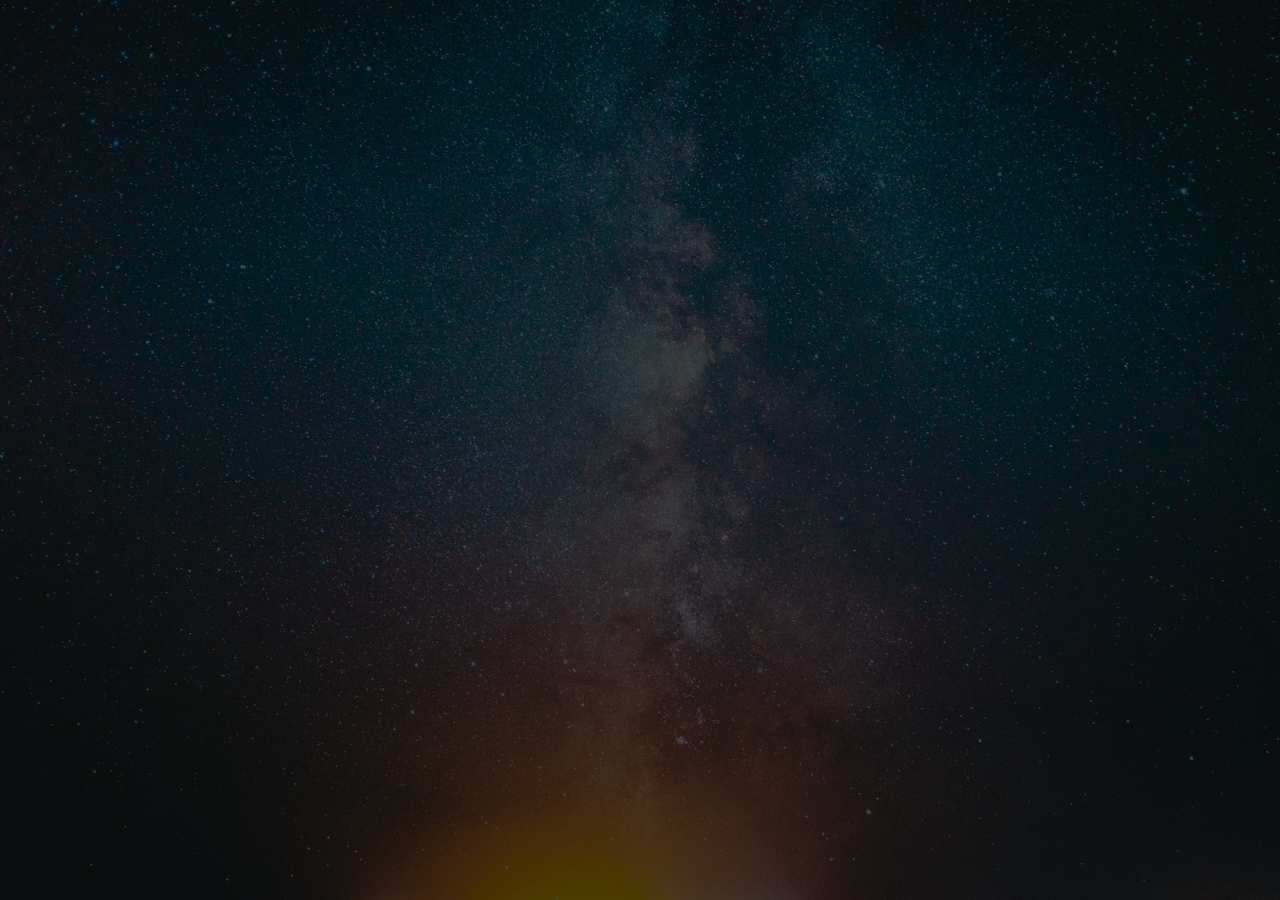
<file: html/projects.html>
<!DOCTYPE html>
<html lang="en">
<head>
  <meta charset="UTF-8">
  <meta name="viewport" content="width=device-width, initial-scale=1.0">
  <title>Sudip Thapa - Skills</title>
  <style>
    :root {
      --primary-color: #00bcd4;
      --text-color: #fff;
      --bg-color: #000;
      --card-bg: rgba(255, 255, 255, 0.1);
      --card-border: rgba(255, 255, 255, 0.2);
      --hover-bg: rgba(0, 188, 212, 0.2);
    }

    body {
      margin: 0;
      padding: 0;
      font-family: 'Poppins', sans-serif;
      color: var(--text-color);
      position: relative;
      z-index: 1;
      overflow-x: hidden;
      line-height: 1.6;
      background-color: var(--bg-color);
    }

    .background {
      position: fixed;
      top: 0;
      left: 0;
      height: 100vh;
      width: 100%;
      background: linear-gradient(rgba(0, 0, 0, 0.7), rgba(0, 0, 0, 0.7)),
                  url("../assets/image/bg.avif") no-repeat center center/cover;
      z-index: -1;
      animation: zoomIn 20s ease-in-out forwards;
      transform: scale(1);
    }

    @keyframes zoomIn {
      0% { transform: scale(1); }
      100% { transform: scale(1.1); }
    }

    .navbar {
      display: flex;
      align-items: center;
      justify-content: space-between;
      background-color: rgba(0,0,0,0.4);
      padding: 15px 5%;
      position: sticky;
      top: 0;
      z-index: 100;
      opacity: 0;
      transform: translateY(-20px);
      animation: navbarFade 0.8s ease-out forwards;
      animation-delay: 0.3s;
      backdrop-filter: blur(10px);
      -webkit-backdrop-filter: blur(10px);
      box-shadow: 0 4px 6px rgba(0, 0, 0, 0.1);
    }

    @keyframes navbarFade {
      to {
        opacity: 1;
        transform: translateY(0);
      }
    }

    .logo {
      height: 50px;
      width: auto;
      transition: transform 0.3s;
    }

    .logo:hover {
      transform: scale(1.05);
    }

    .nav-links {
      list-style: none;
      display: flex;
      gap: 30px;
      margin: 0;
      padding: 0;
    }

    .nav-links li a {
      text-decoration: none;
      color: var(--text-color);
      font-weight: 500;
      transition: color 0.3s;
      position: relative;
      padding: 5px 0;
    }

    .nav-links li a::after {
      content: '';
      position: absolute;
      bottom: 0;
      left: 0;
      width: 0;
      height: 2px;
      background-color: var(--primary-color);
      transition: width 0.3s;
    }

    .nav-links li a:hover::after,
    .nav-links li a:focus-visible::after {
      width: 100%;
    }

    .nav-links li a:hover,
    .nav-links li a:focus-visible {
      color: var(--primary-color);
      outline: none;
    }

    .hamburger {
      display: none;
      background: none;
      border: none;
      font-size: 24px;
      color: var(--text-color);
      cursor: pointer;
      transition: transform 0.3s;
      padding: 5px;
    }

    .hamburger:hover,
    .hamburger:focus-visible {
      transform: scale(1.1);
      outline: none;
      color: var(--primary-color);
    }

    @media (max-width: 768px) {
      .nav-links {
        display: none;
        flex-direction: column;
        background-color: rgba(0,0,0,0.9);
        position: absolute;
        top: 80px;
        right: 5%;
        width: 200px;
        padding: 20px;
        border-radius: 10px;
        animation: fadeIn 0.3s ease-out;
      }

      @keyframes fadeIn {
        from { opacity: 0; transform: translateY(-10px); }
        to { opacity: 1; transform: translateY(0); }
      }

      .nav-links.active {
        display: flex;
      }

      .hamburger {
        display: block;
      }
    }

    /* Main Content */
    main {
      padding: 20px 0;
      opacity: 0;
      animation: contentFadeIn 1s ease-out forwards;
      animation-delay: 0.5s;
    }

    @keyframes contentFadeIn {
      to {
        opacity: 1;
      }
    }

    /* Skills Section */
    .skills-section {
      padding: 60px 5%;
      max-width: 1200px;
      margin: 0 auto;
    }

    .section-title {
      font-size: 2.5rem;
      margin-bottom: 10px;
      text-align: center;
      position: relative;
      display: inline-block;
      left: 50%;
      transform: translateX(-50%);
    }

    .section-underline {
      height: 4px;
      background-color: var(--primary-color);
      margin: 10px auto 40px;
      border-radius: 5px;
    }

    .underline-short {
      width: 80px;
    }

    .underline-medium {
      width: 200px;
    }

    .underline-long {
      width: 350px;
    }

    .card-container {
      display: flex;
      flex-wrap: wrap;
      justify-content: center;
      gap: 30px;
    }

    .skill-card {
      background: var(--card-bg);
      border: 1px solid var(--card-border);
      border-radius: 12px;
      padding: 25px 30px;
      width: 220px;
      text-align: center;
      backdrop-filter: blur(10px);
      -webkit-backdrop-filter: blur(10px);
      transition: transform 0.3s, background 0.3s, box-shadow 0.3s;
      cursor: default;
    }

    .skill-card:hover {
      transform: translateY(-8px);
      background: var(--hover-bg);
      box-shadow: 0 10px 20px rgba(0, 0, 0, 0.2);
    }

    .skill-title {
      font-size: 1.5rem;
      font-weight: bold;
      margin-bottom: 10px;
    }

    .skill-tag {
      font-size: 1rem;
      color: #ccc;
    }

    /* Footer */
    footer {
      text-align: center;
      padding: 20px;
      background-color: rgba(0, 0, 0, 0.5);
      backdrop-filter: blur(5px);
      -webkit-backdrop-filter: blur(5px);
      margin-top: 40px;
      opacity: 0;
      animation: footerFadeIn 1s ease-out forwards;
      animation-delay: 0.7s;
    }

    @keyframes footerFadeIn {
      to {
        opacity: 1;
      }
    }

    /* Focus styles for accessibility */
    *:focus-visible {
      outline: 2px solid var(--primary-color);
      outline-offset: 3px;
    }

    /* Responsive adjustments */
    @media (max-width: 600px) {
      .skill-card {
        width: 100%;
        max-width: 280px;
      }
      
      .section-title {
        font-size: 2rem;
      }
    }
  </style>

  <!-- Using FontAwesome CDN for just the bars icon -->
  <link rel="stylesheet" href="https://cdnjs.cloudflare.com/ajax/libs/font-awesome/6.0.0/css/all.min.css">
</head>

<body>

    <!DOCTYPE html>
    <html lang="en">
    <head>
      <meta charset="UTF-8">
      <meta name="viewport" content="width=device-width, initial-scale=1.0">
      <title>Sudip Thapa - Skills</title>
      <!-- (Your CSS remains same, not repeating it for brevity) -->
      <link rel="stylesheet" href="https://cdnjs.cloudflare.com/ajax/libs/font-awesome/6.0.0/css/all.min.css">
    </head>
    
    <body>
    
      <div class="background" role="img" aria-label="Abstract background image"></div>
    
      <nav class="navbar">
        <a class="logo-link" href="#">
          <img src="../assets/image/Sudip Thapa (2).jpg" alt="Sudip Thapa Logo" class="logo" />
        </a>
        <button class="hamburger" id="hamburger" aria-label="Toggle navigation menu">
          <i class="fas fa-bars"></i>
        </button>
        <ul class="nav-links" id="navLinks">
          <li><a href="index.html">Home</a></li>
          <li><a href="projects.html">Projects</a></li>
          <li><a href="resume.html">Resume</a></li>
          <li><a href="contact.html">Contact</a></li>
        </ul>
      </nav>
    
      <main>
        <section class="skills-section">
          <h1 class="section-title">Projects</h1>
          <div class="section-underline underline-medium"></div>
              <P>Loading like that will never be possible</P>
        </section>
      </main>
    
      <footer>
        <p>&copy; 2023 Sudip Thapa. All rights reserved.</p>
      </footer>
    
      <script>
        document.addEventListener('DOMContentLoaded', function() {
          const hamburger = document.getElementById('hamburger');
          const navLinks = document.getElementById('navLinks');
          const navItems = document.querySelectorAll('.nav-links a');
    
          hamburger.addEventListener('click', (e) => {
            e.stopPropagation();
            navLinks.classList.toggle('active');
            hamburger.setAttribute('aria-expanded', navLinks.classList.contains('active'));
          });
    
          document.addEventListener('click', (e) => {
            if (!navLinks.contains(e.target) && !hamburger.contains(e.target)) {
              navLinks.classList.remove('active');
              hamburger.setAttribute('aria-expanded', 'false');
            }
          });
    
          navItems.forEach(item => {
            item.addEventListener('click', () => {
              navLinks.classList.remove('active');
              hamburger.setAttribute('aria-expanded', 'false');
            });
          });
        });
      </script>
    
    </body>
    </html>
</file>
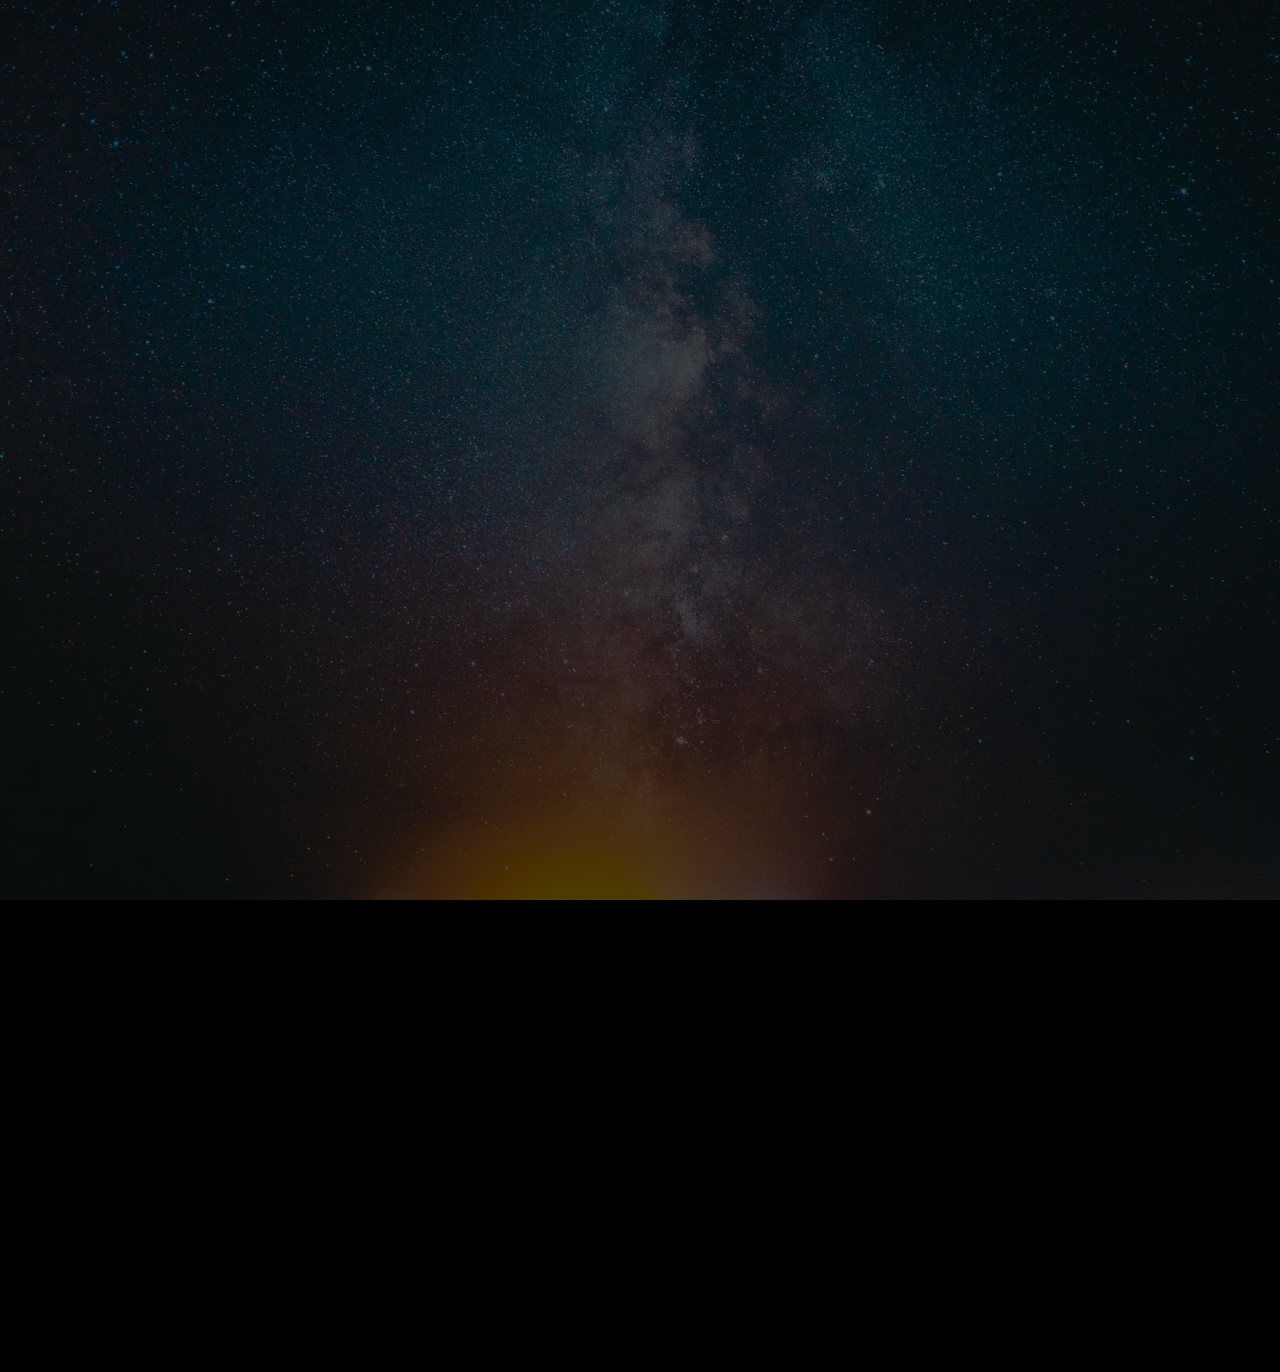
<file: html/recommendations.html>
<!DOCTYPE html>
<html lang="en">
<head>
  <meta charset="UTF-8">
  <meta name="viewport" content="width=device-width, initial-scale=1.0">
  <title>Sudip Thapa - Skills</title>
  <style>
    :root {
      --primary-color: #00bcd4;
      --text-color: #fff;
      --bg-color: #000;
      --card-bg: rgba(255, 255, 255, 0.1);
      --card-border: rgba(255, 255, 255, 0.2);
      --hover-bg: rgba(0, 188, 212, 0.2);
    }

    body {
      margin: 0;
      padding: 0;
      font-family: 'Poppins', sans-serif;
      color: var(--text-color);
      position: relative;
      z-index: 1;
      overflow-x: hidden;
      line-height: 1.6;
      background-color: var(--bg-color);
    }

    .background {
      position: fixed;
      top: 0;
      left: 0;
      height: 100vh;
      width: 100%;
      background: linear-gradient(rgba(0, 0, 0, 0.7), rgba(0, 0, 0, 0.7)),
                  url("../assets/image/bg.avif") no-repeat center center/cover;
      z-index: -1;
      animation: zoomIn 20s ease-in-out forwards;
      transform: scale(1);
    }

    @keyframes zoomIn {
      0% { transform: scale(1); }
      100% { transform: scale(1.1); }
    }

    .navbar {
      display: flex;
      align-items: center;
      justify-content: space-between;
      background-color: rgba(0,0,0,0.4);
      padding: 15px 5%;
      position: sticky;
      top: 0;
      z-index: 100;
      opacity: 0;
      transform: translateY(-20px);
      animation: navbarFade 0.8s ease-out forwards;
      animation-delay: 0.3s;
      backdrop-filter: blur(10px);
      -webkit-backdrop-filter: blur(10px);
      box-shadow: 0 4px 6px rgba(0, 0, 0, 0.1);
    }

    @keyframes navbarFade {
      to {
        opacity: 1;
        transform: translateY(0);
      }
    }

    .logo {
      height: 50px;
      width: auto;
      transition: transform 0.3s;
    }

    .logo:hover {
      transform: scale(1.05);
    }

    .nav-links {
      list-style: none;
      display: flex;
      gap: 30px;
      margin: 0;
      padding: 0;
    }

    .nav-links li a {
      text-decoration: none;
      color: var(--text-color);
      font-weight: 500;
      transition: color 0.3s;
      position: relative;
      padding: 5px 0;
    }

    .nav-links li a::after {
      content: '';
      position: absolute;
      bottom: 0;
      left: 0;
      width: 0;
      height: 2px;
      background-color: var(--primary-color);
      transition: width 0.3s;
    }

    .nav-links li a:hover::after,
    .nav-links li a:focus-visible::after {
      width: 100%;
    }

    .nav-links li a:hover,
    .nav-links li a:focus-visible {
      color: var(--primary-color);
      outline: none;
    }

    .hamburger {
      display: none;
      background: none;
      border: none;
      font-size: 24px;
      color: var(--text-color);
      cursor: pointer;
      transition: transform 0.3s;
      padding: 5px;
    }

    .hamburger:hover,
    .hamburger:focus-visible {
      transform: scale(1.1);
      outline: none;
      color: var(--primary-color);
    }

    @media (max-width: 768px) {
      .nav-links {
        display: none;
        flex-direction: column;
        background-color: rgba(0,0,0,0.9);
        position: absolute;
        top: 80px;
        right: 5%;
        width: 200px;
        padding: 20px;
        border-radius: 10px;
        animation: fadeIn 0.3s ease-out;
      }

      @keyframes fadeIn {
        from { opacity: 0; transform: translateY(-10px); }
        to { opacity: 1; transform: translateY(0); }
      }

      .nav-links.active {
        display: flex;
      }

      .hamburger {
        display: block;
      }
    }

    /* Main Content */
    main {
      padding: 20px 0;
      opacity: 0;
      animation: contentFadeIn 1s ease-out forwards;
      animation-delay: 0.5s;
    }

    @keyframes contentFadeIn {
      to {
        opacity: 1;
      }
    }

    /* Skills Section */
    .skills-section {
      padding: 60px 5%;
      max-width: 1200px;
      margin: 0 auto;
    }

    .section-title {
      font-size: 2.5rem;
      margin-bottom: 10px;
      text-align: center;
      position: relative;
      display: inline-block;
      left: 50%;
      transform: translateX(-50%);
    }

    .section-underline {
      height: 4px;
      background-color: var(--primary-color);
      margin: 10px auto 40px;
      border-radius: 5px;
    }

    .underline-short {
      width: 80px;
    }

    .underline-medium {
      width: 200px;
    }

    .underline-long {
      width: 350px;
    }

    .card-container {
      display: flex;
      flex-wrap: wrap;
      justify-content: center;
      gap: 30px;
    }

    .skill-card {
      background: var(--card-bg);
      border: 1px solid var(--card-border);
      border-radius: 12px;
      padding: 25px 30px;
      width: 220px;
      text-align: center;
      backdrop-filter: blur(10px);
      -webkit-backdrop-filter: blur(10px);
      transition: transform 0.3s, background 0.3s, box-shadow 0.3s;
      cursor: default;
    }

    .skill-card:hover {
      transform: translateY(-8px);
      background: var(--hover-bg);
      box-shadow: 0 10px 20px rgba(0, 0, 0, 0.2);
    }

    .skill-title {
      font-size: 1.5rem;
      font-weight: bold;
      margin-bottom: 10px;
    }

    .skill-tag {
      font-size: 1rem;
      color: #ccc;
    }

    /* Footer */
    footer {
      text-align: center;
      padding: 20px;
      background-color: rgba(0, 0, 0, 0.5);
      backdrop-filter: blur(5px);
      -webkit-backdrop-filter: blur(5px);
      margin-top: 40px;
      opacity: 0;
      animation: footerFadeIn 1s ease-out forwards;
      animation-delay: 0.7s;
    }

    @keyframes footerFadeIn {
      to {
        opacity: 1;
      }
    }

    /* Focus styles for accessibility */
    *:focus-visible {
      outline: 2px solid var(--primary-color);
      outline-offset: 3px;
    }

    /* Responsive adjustments */
    @media (max-width: 600px) {
      .skill-card {
        width: 100%;
        max-width: 280px;
      }
      
      .section-title {
        font-size: 2rem;
      }
    }
  </style>

  <!-- Using FontAwesome CDN for just the bars icon -->
  <link rel="stylesheet" href="https://cdnjs.cloudflare.com/ajax/libs/font-awesome/6.0.0/css/all.min.css">
</head>

<body>

    <!DOCTYPE html>
    <html lang="en">
    <head>
      <meta charset="UTF-8">
      <meta name="viewport" content="width=device-width, initial-scale=1.0">
      <title>Sudip Thapa - Skills</title>
      <!-- (Your CSS remains same, not repeating it for brevity) -->
      <link rel="stylesheet" href="https://cdnjs.cloudflare.com/ajax/libs/font-awesome/6.0.0/css/all.min.css">
    </head>
    
    <body>
    
      <div class="background" role="img" aria-label="Abstract background image"></div>
    
      <nav class="navbar">
        <a class="logo-link" href="#">
          <img src="../assets/image/Sudip Thapa (2).jpg" alt="Sudip Thapa Logo" class="logo" />
        </a>
        <button class="hamburger" id="hamburger" aria-label="Toggle navigation menu">
          <i class="fas fa-bars"></i>
        </button>
        <ul class="nav-links" id="navLinks">
          <li><a href="index.html">Home</a></li>
          <li><a href="projects.html">Projects</a></li>
          <li><a href="resume.html">Resume</a></li>
          <li><a href="contact.html">Contact</a></li>
        </ul>
      </nav>
    
      <main>
        <section class="skills-section">
          <h1 class="section-title">RECOMMENDATION</h1>
          <div class="section-underline underline-medium"></div>
    
          <h3 style="text-align:center;">To Whom It May Concern (and even those it doesn't),</h3>
    
          <p style="text-align:justify;">
            It is with overwhelming pride, minimal modesty, and maximum excitement that I, <strong>Sudip Thapa</strong>, take this golden opportunity to recommend none other than — yes, you guessed it — <strong>Sudip Thapa</strong>.<br><br>
    
            Throughout my life and career, I have consistently witnessed my own unmatched commitment to excellence, creativity, and, dare I say, legendary multitasking skills. Working alongside myself has been a masterclass in efficiency, resilience, and occasional moments of pure, unfiltered genius.<br><br>
    
            From tight deadlines to impossible challenges, I have seen myself rise, grind, excel, and somehow make it look easy — all while maintaining an impressive sense of humor and style. I have demonstrated an ability to think critically, act decisively, and occasionally outsmart even my future self.<br><br>
    
            <strong>Highlights of working with me include:</strong><br>
            - <strong>Leadership:</strong> I lead by example, inspire myself, and sometimes even surprise myself.<br>
            - <strong>Work Ethic:</strong> I don’t just work hard — I make hard work look like a fun weekend hobby.<br>
            - <strong>Creativity:</strong> My ideas are so fresh, they come with an expiry date.<br>
            - <strong>Teamwork:</strong> I collaborate beautifully with myself, maintaining flawless communication, zero conflicts, and infinite understanding.<br>
            - <strong>Problem-Solving:</strong> I approach problems like a hungry lion approaches lunch — with unstoppable focus and the roar of confidence.<br><br>
    
            I have often found myself marveling at my ability to adapt, learn, and innovate. If a challenge arises, I rise higher. If things go sideways, I invent a new direction. Working with <strong>Sudip Thapa</strong> (me) is not just an experience; it’s an event.<br><br>
    
            In every project, I bring not only skill and intelligence but also a contagious positive energy that turns even the most daunting tasks into opportunities for celebration. Honestly, the only downside to working with me is that once you experience it, every other collaboration might seem slightly less magical.<br><br>
    
            <strong>In Conclusion:</strong><br>
            If I were given the chance to hire myself, work with myself, or recommend myself again, I would do it in a heartbeat — faster than my internet after switching to 5G.<br><br>
            Because when it comes to ambition, determination, and undeniable charm, there is truly no one better than <strong>Sudip Thapa</strong>.<br><br>
    
            Proudly and sincerely,<br>
            <strong>Sudip Thapa</strong><br>
            (Founder, CEO, Employee of the Month, and Lifelong Fan of... Sudip Thapa)
          </p>
    
        </section>
      </main>
    
      <footer>
        <p>&copy; 2023 Sudip Thapa. All rights reserved.</p>
      </footer>
    
      <script>
        document.addEventListener('DOMContentLoaded', function() {
          const hamburger = document.getElementById('hamburger');
          const navLinks = document.getElementById('navLinks');
          const navItems = document.querySelectorAll('.nav-links a');
    
          hamburger.addEventListener('click', (e) => {
            e.stopPropagation();
            navLinks.classList.toggle('active');
            hamburger.setAttribute('aria-expanded', navLinks.classList.contains('active'));
          });
    
          document.addEventListener('click', (e) => {
            if (!navLinks.contains(e.target) && !hamburger.contains(e.target)) {
              navLinks.classList.remove('active');
              hamburger.setAttribute('aria-expanded', 'false');
            }
          });
    
          navItems.forEach(item => {
            item.addEventListener('click', () => {
              navLinks.classList.remove('active');
              hamburger.setAttribute('aria-expanded', 'false');
            });
          });
        });
      </script>
    
    </body>
    </html>
</file>
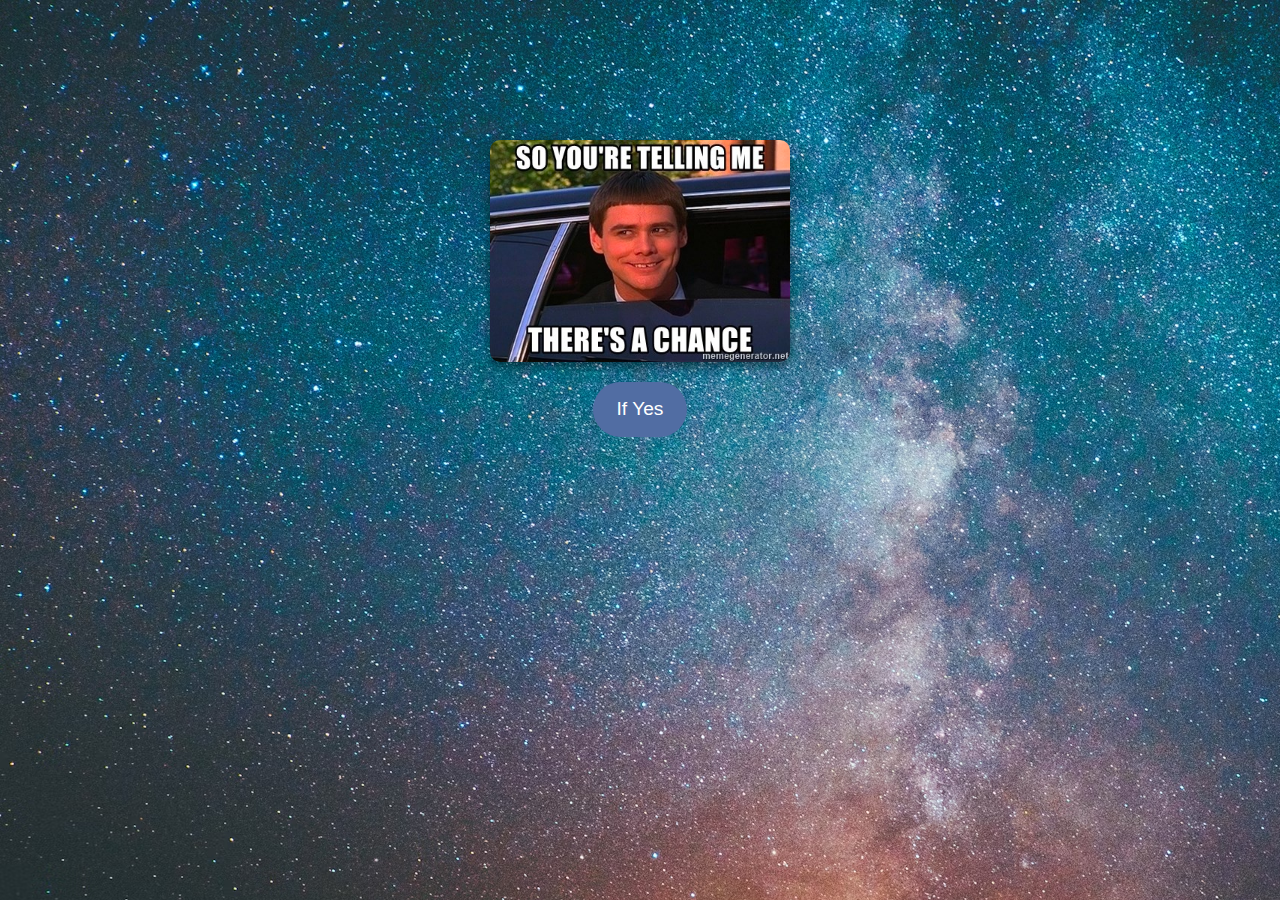
<file: html/recruiter.html>
<!DOCTYPE html>
<html lang="en">
<head>
  <meta charset="UTF-8">
  <meta name="viewport" content="width=device-width, initial-scale=1">
  <title>Stylish Registration Form</title>
  
  <style>
    :root {
      --primary-color: #d5dbe8;
      --secondary-color: #c6cde1;
      --accent-color: #516da3;
      --text-color: #d8e0e8;
      --form-bg-color: rgba(119, 137, 137, 0.9);
      --error-color: #ff4444;
      --success-color: #00C851;
      --transition: all 0.3s ease;
    }

    * {
      box-sizing: border-box;
      margin: 0;
      padding: 0;
    }

    html {
      scroll-behavior: smooth;
    }

    body {
      font-family: 'Segoe UI', 'Poppins', sans-serif;
      color: var(--text-color);
      line-height: 1.6;
      position: relative;
      min-height: 100vh;
      overflow-x: hidden;
      display: flex;
      flex-direction: column;
      align-items: center;
      justify-content: flex-start;
      padding-top: 90px;
      background: linear-gradient(to right, #434343, #000000);
    }

    .background {
      position: fixed;
      top: 0;
      left: 0;
      height: 100%;
      width: 100%;
      background-image: url("../assets/image/bg.avif");
      z-index: -1;
      animation: zoomIn 20s ease-in-out forwards;
    }

    @keyframes zoomIn {
      0% { transform: scale(1); }
      100% { transform: scale(1.1); }
    }

    .navbar {
      display: flex;
      align-items: center;
      justify-content: space-between;
      background-color: rgba(0, 0, 0, 0.4);
      padding: 15px 5%;
      position: fixed;
      top: 0;
      width: 100%;
      z-index: 100;
      opacity: 0;
      transform: translateY(-20px);
      animation: navbarFade 0.8s ease-out forwards;
      animation-delay: 0.3s;
      backdrop-filter: blur(10px);
      box-shadow: 0 4px 6px rgba(0, 0, 0, 0.1);
    }

    @keyframes navbarFade {
      to { opacity: 1; transform: translateY(0); }
    }

    .logo {
      height: 50px;
      width: auto;
      border-radius: 50%;
      transition: var(--transition);
    }

    .logo:hover {
      transform: rotate(180deg);
    }

    .hamburger {
      background: transparent;
      border: none;
      color: var(--text-color);
      font-size: 1.5rem;
      cursor: pointer;
    }

    .container {
      margin-top: 50px;
      display: flex;
      justify-content: center;
      align-items: center;
      flex-direction: column;
      gap: 20px;
    }

    .container img {
      width: 300px;
      height: auto;
      border-radius: 10px;
      box-shadow: 0 4px 12px rgba(0,0,0,0.5);
      transition: transform 0.5s;
    }

    .container img:hover {
      transform: scale(1.05);
    }

    /* Button style */
    .if-yes-button {
      background-color: var(--accent-color);
      color: white;
      padding: 12px 24px;
      font-size: 1.2rem;
      border: none;
      border-radius: 30px;
      cursor: pointer;
      transition: background-color 0.3s, transform 0.3s;
      text-decoration: none;
      display: inline-block;
    }

    .if-yes-button:hover {
      background-color: #3f5798;
      transform: scale(1.05);
    }
  </style>
</head>

<body>

  <!-- Background -->
  <div class="background"></div>

  <!-- Navbar -->
  <nav class="navbar">
    <a class="logo-link" href="#">
      <img src="../assets/image/Sudip Thapa (2).jpg" alt="Sudip Thapa" class="logo" />
    </a>
  </nav>

  <!-- Main Content -->
  <div class="container">
    <img src="../assets/image/rere.png" alt="My Image" />

    <!-- "If Yes" button linked to hire.html -->
    <a href="hire.html" class="if-yes-button">If Yes</a>
  </div>

  <script>
    const hamburger = document.getElementById('hamburger');
    hamburger.addEventListener('click', () => {
      alert("Hamburger menu clicked!");
    });
  </script>

</body>

</html>
</file>
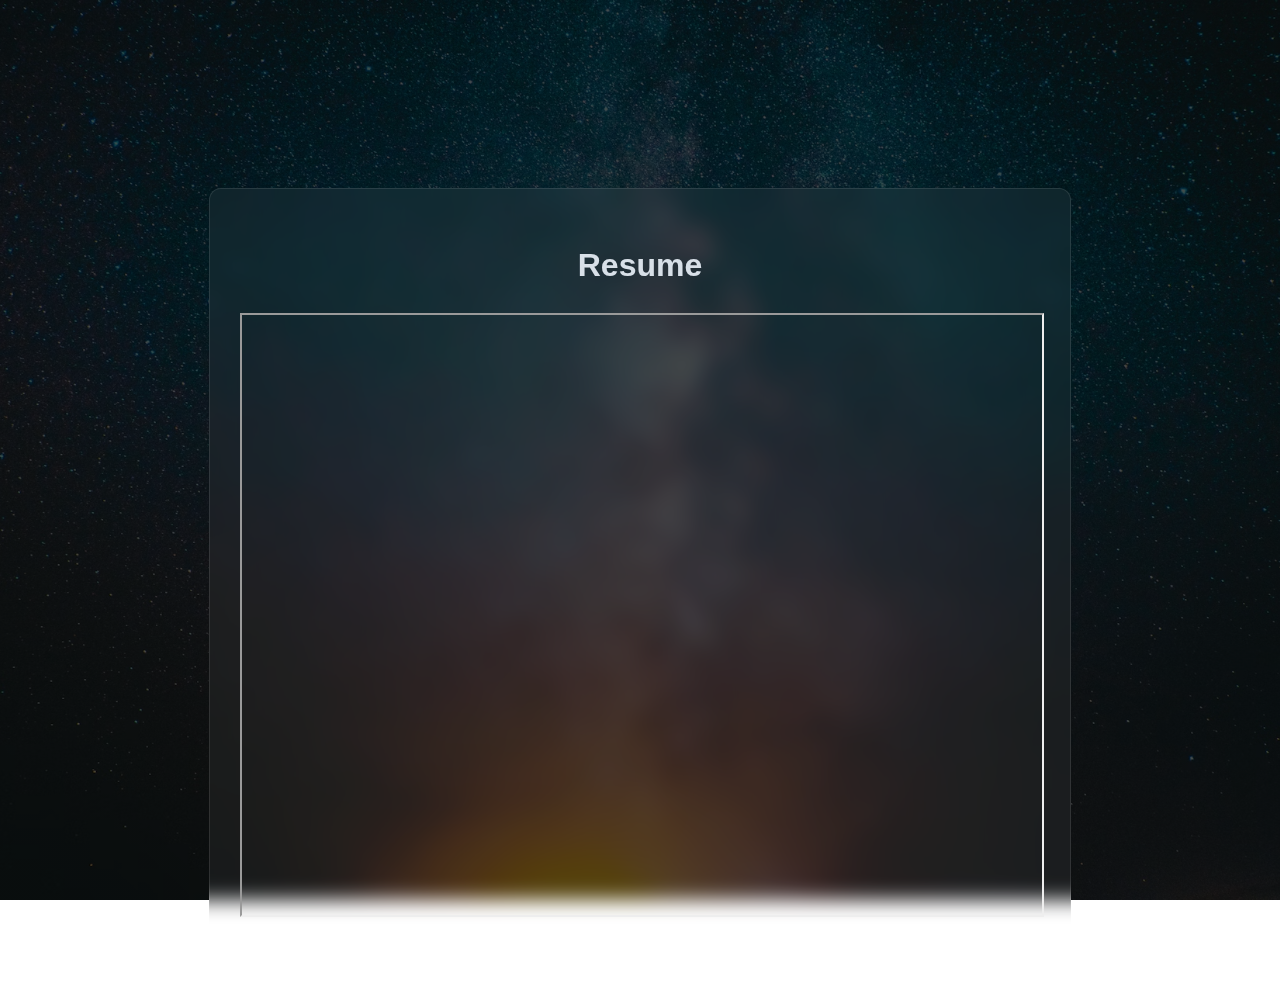
<file: html/resume.html>
<!DOCTYPE html>
<html lang="en">
<head>
  <meta charset="UTF-8">
  <title>Post Experience</title>

  <!-- ALL YOUR CSS HERE INSIDE <style> -->
  <style>
    :root {
      --primary-color: #d5dbe8;
      --secondary-color: #c6cde1;
      --accent-color: #516da3;
      --text-color: #d8e0e8;
    }
    html {
      scroll-behavior: smooth;
    }
    body {
      margin: 0;
      padding: 0;
      font-family: 'Poppins', sans-serif;
      color: var(--text-color);
      position: relative;
      z-index: 1;
      overflow-x: hidden;
      line-height: 1.6;
    }
    .background {
      position: fixed;
      top: 0;
      left: 0;
      height: 100vh;
      width: 100%;
      background: linear-gradient(rgba(0, 0, 0, 0.7), rgba(0, 0, 0, 0.7)), url("../assets/image/bg.avif") no-repeat center center/cover;
      z-index: -1;
      animation: zoomIn 20s ease-in-out forwards;
      transform: scale(1);
    }
    @keyframes zoomIn {
      0% { transform: scale(1); }
      100% { transform: scale(1.1); }
    }
    .navbar {
      display: flex;
      align-items: center;
      justify-content: space-between;
      background-color: rgba(0,0,0,0.4);
      padding: 15px 5%;
      position: sticky;
      top: 0;
      z-index: 100;
      opacity: 0;
      transform: translateY(-20px);
      animation: navbarFade 0.8s ease-out forwards;
      animation-delay: 0.3s;
      backdrop-filter: blur(10px);
      -webkit-backdrop-filter: blur(10px);
      box-shadow: 0 4px 6px rgba(0, 0, 0, 0.1);
    }
    @keyframes navbarFade {
      to { opacity: 1; transform: translateY(0); }
    }
    .logo {
      height: 50px;
      width: auto;
      border-radius: 50%;
      transition: all 0.3s ease;
    }
    .logo:hover {
      transform: rotate(180deg);
    }
    .nav-links {
      list-style: none;
      display: flex;
      gap: 25px;
      margin: 0;
      padding: 0;
    }
    .nav-links li a {
      text-decoration: none;
      color: rgb(225, 232, 218);
      font-weight: 500;
      font-size: 19px;
      transition: all 0.3s ease;
      position: relative;
      padding: 5px 0;
    }
    .nav-links li a::after {
      content: '';
      position: absolute;
      width: 0;
      height: 2px;
      bottom: 0;
      left: 0;
      background-color: var(--accent-color);
      transition: all 0.3s ease;
    }
    .nav-links li a:hover::after {
      width: 100%;
    }
    .nav-links li a:hover {
      color: var(--accent-color);
    }
    .hamburger {
      display: none;
      cursor: pointer;
      background: none;
      border: none;
      color: white;
      font-size: 1.5rem;
    }

    /* Extra styles for the post form */
    .post-section {
      margin: 100px auto 50px;
      padding: 30px;
      background: rgba(255, 255, 255, 0.05);
      border: 1px solid rgba(255, 255, 255, 0.1);
      border-radius: 12px;
      max-width: 800px;
      backdrop-filter: blur(10px);
      -webkit-backdrop-filter: blur(10px);
      text-align: center;
    }
    .post-section h2 {
      margin-bottom: 20px;
      color: var(--primary-color);
    }
    .post-section input[type="file"],
    .post-section textarea,
    .post-section button {
      width: 100%;
      padding: 15px;
      margin: 15px 0;
      border: none;
      border-radius: 8px;
      font-size: 16px;
    }
    .post-section textarea {
      height: 200px;
      resize: vertical;
    }
    .post-section input[type="file"] {
      background-color: var(--background-color);
      color: var(--text-color);
      cursor: pointer;
    }
    .post-section button {
      background-color: var(--accent-color);
      color: var(--text-color);
      font-weight: bold;
      cursor: pointer;
      transition: background-color 0.3s;
    }
    .post-section button:hover {
      background-color: #415a94;
    }

    /* Responsive Navbar */
    @media (max-width: 768px) {
      .nav-links {
        position: fixed;
        top: 80px;
        left: -100%;
        width: 100%;
        height: calc(100vh - 80px);
        background: rgba(0,0,0,0.8);
        flex-direction: column;
        align-items: center;
        justify-content: center;
        gap: 40px;
        transition: all 0.3s ease;
        z-index: 99;
      }
      .nav-links.active {
        left: 0;
      }
      .hamburger {
        display: block;
      }
    }
  </style>

</head>

<body>

  <div class="background"></div>

  <!-- NAVBAR START -->
  <nav class="navbar">
    <a class="logo-link" href="#">
      <img src="../assets/image/Sudip Thapa (2).jpg" alt="Sudip Thapa Logo" class="logo" />
    </a>
    <button class="hamburger" id="hamburger" aria-label="Toggle navigation menu">
      <i class="fas fa-bars"></i>
    </button>
    <ul class="nav-links" id="navLinks">
      <li><a href="index.html">Home</a></li>
      <li><a href="projects.html">Projects</a></li>
      <li><a href="resume.html">Resume</a></li>
      <li><a href="contact.html">Contact</a></li>
    </ul>
  </nav>
  <!-- NAVBAR END -->

  <main>
    <section class="post-section">
      <h1>Resume</h1>
      <form action="#" method="post" enctype="multipart/form-data">
            <iframe src="../assets/PDF/Sudip Thapa Cv.pdf" width="100%" height="600px"></iframe>
        
    </section>
  </main>

  <script>
    // JS for hamburger menu toggle
    const hamburger = document.getElementById('hamburger');
    const navLinks = document.getElementById('navLinks');

    hamburger.addEventListener('click', () => {
      navLinks.classList.toggle('active');
    });
  </script>

</body>
</html>
</file>
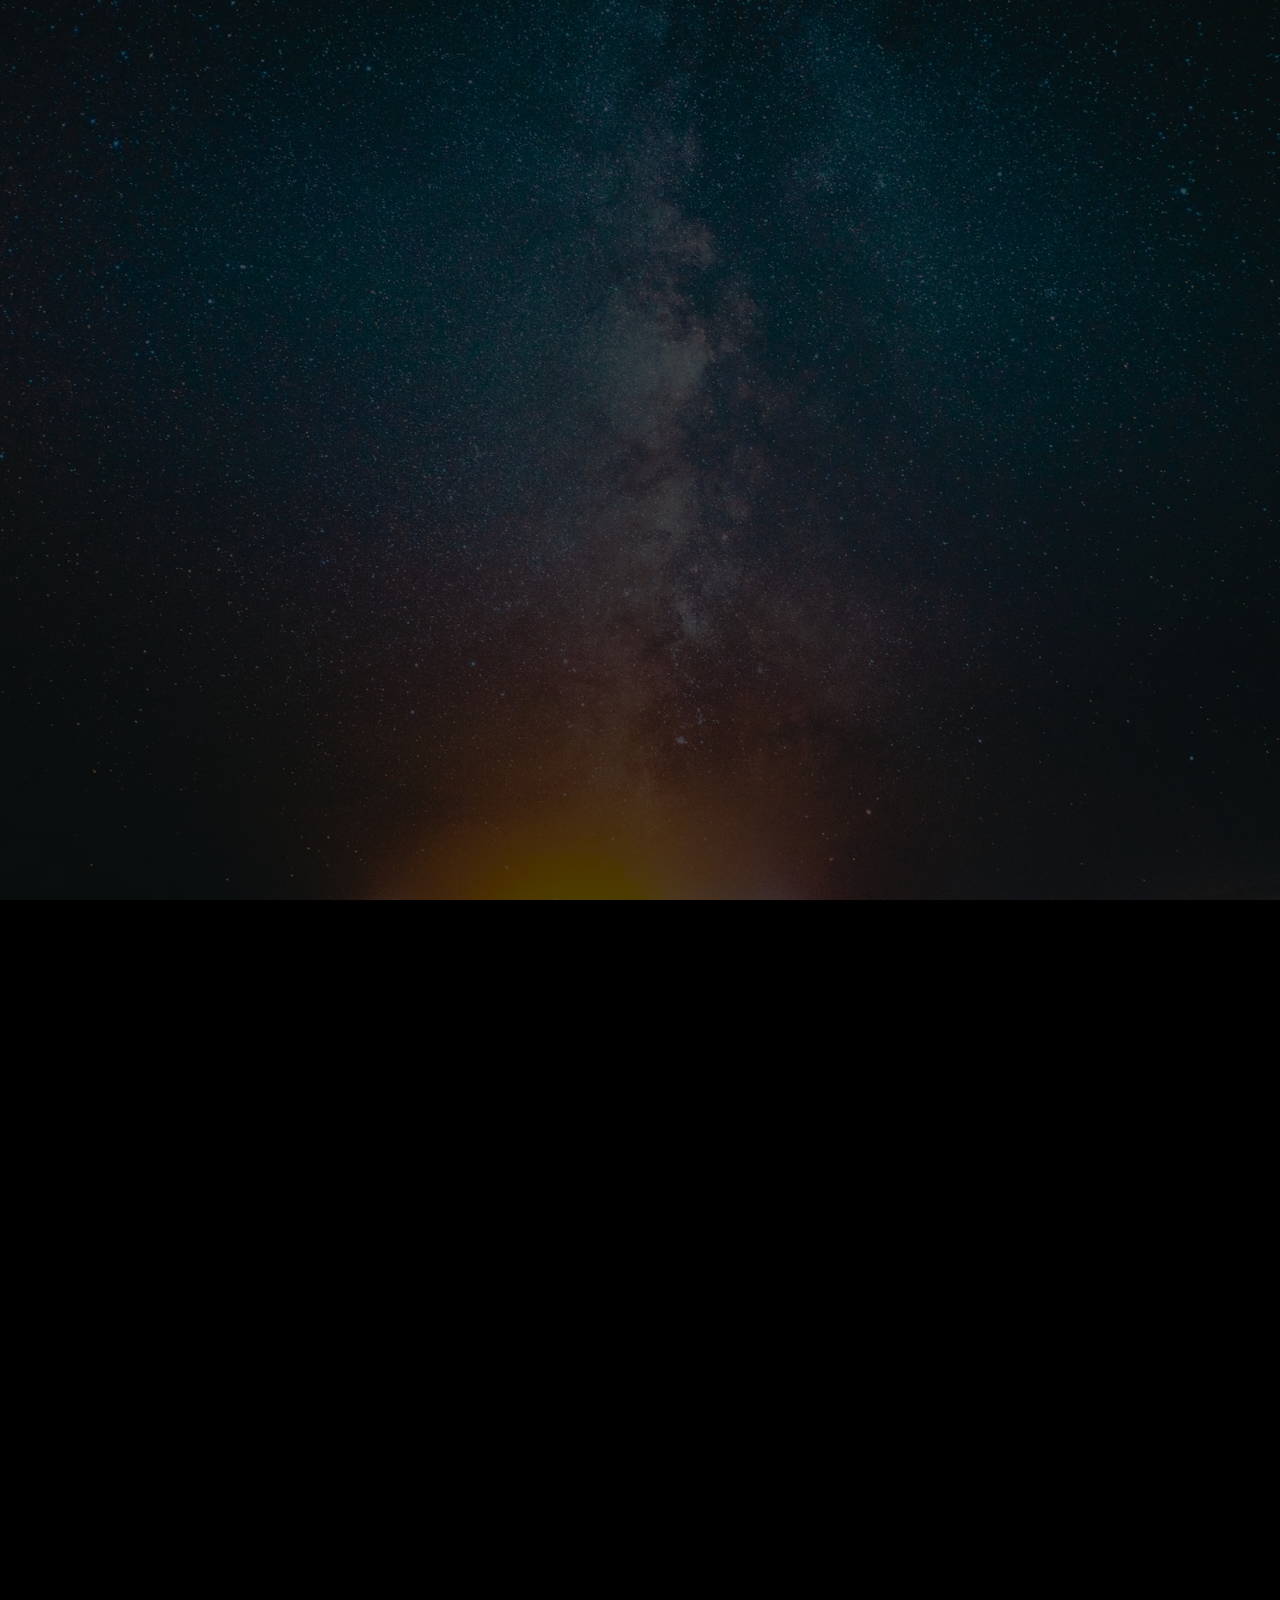
<file: html/skills.html>
<!DOCTYPE html>
<html lang="en">
<head>
  <meta charset="UTF-8">
  <meta name="viewport" content="width=device-width, initial-scale=1.0">
  <title>Sudip Thapa - Skills</title>
  <style>
    :root {
      --primary-color: #00bcd4;
      --text-color: #fff;
      --bg-color: #000;
      --card-bg: rgba(255, 255, 255, 0.1);
      --card-border: rgba(255, 255, 255, 0.2);
      --hover-bg: rgba(0, 188, 212, 0.2);
    }

    body {
      margin: 0;
      padding: 0;
      font-family: 'Poppins', sans-serif;
      color: var(--text-color);
      position: relative;
      z-index: 1;
      overflow-x: hidden;
      line-height: 1.6;
      background-color: var(--bg-color);
    }

    .background {
      position: fixed;
      top: 0;
      left: 0;
      height: 100vh;
      width: 100%;
      background: linear-gradient(rgba(0, 0, 0, 0.7), rgba(0, 0, 0, 0.7)),
                  url("../assets/image/bg.avif") no-repeat center center/cover;
      z-index: -1;
      animation: zoomIn 20s ease-in-out forwards;
      transform: scale(1);
    }

    @keyframes zoomIn {
      0% { transform: scale(1); }
      100% { transform: scale(1.1); }
    }

    .navbar {
      display: flex;
      align-items: center;
      justify-content: space-between;
      background-color: rgba(0,0,0,0.4);
      padding: 15px 5%;
      position: sticky;
      top: 0;
      z-index: 100;
      opacity: 0;
      transform: translateY(-20px);
      animation: navbarFade 0.8s ease-out forwards;
      animation-delay: 0.3s;
      backdrop-filter: blur(10px);
      -webkit-backdrop-filter: blur(10px);
      box-shadow: 0 4px 6px rgba(0, 0, 0, 0.1);
    }

    @keyframes navbarFade {
      to {
        opacity: 1;
        transform: translateY(0);
      }
    }

    .logo {
      height: 50px;
      width: auto;
      transition: transform 0.3s;
    }

    .logo:hover {
      transform: scale(1.05);
    }

    .nav-links {
      list-style: none;
      display: flex;
      gap: 30px;
      margin: 0;
      padding: 0;
    }

    .nav-links li a {
      text-decoration: none;
      color: var(--text-color);
      font-weight: 500;
      transition: color 0.3s;
      position: relative;
      padding: 5px 0;
    }

    .nav-links li a::after {
      content: '';
      position: absolute;
      bottom: 0;
      left: 0;
      width: 0;
      height: 2px;
      background-color: var(--primary-color);
      transition: width 0.3s;
    }

    .nav-links li a:hover::after,
    .nav-links li a:focus-visible::after {
      width: 100%;
    }

    .nav-links li a:hover,
    .nav-links li a:focus-visible {
      color: var(--primary-color);
      outline: none;
    }

    .hamburger {
      display: none;
      background: none;
      border: none;
      font-size: 24px;
      color: var(--text-color);
      cursor: pointer;
      transition: transform 0.3s;
      padding: 5px;
    }

    .hamburger:hover,
    .hamburger:focus-visible {
      transform: scale(1.1);
      outline: none;
      color: var(--primary-color);
    }

    @media (max-width: 768px) {
      .nav-links {
        display: none;
        flex-direction: column;
        background-color: rgba(0,0,0,0.9);
        position: absolute;
        top: 80px;
        right: 5%;
        width: 200px;
        padding: 20px;
        border-radius: 10px;
        animation: fadeIn 0.3s ease-out;
      }

      @keyframes fadeIn {
        from { opacity: 0; transform: translateY(-10px); }
        to { opacity: 1; transform: translateY(0); }
      }

      .nav-links.active {
        display: flex;
      }

      .hamburger {
        display: block;
      }
    }

    /* Main Content */
    main {
      padding: 20px 0;
      opacity: 0;
      animation: contentFadeIn 1s ease-out forwards;
      animation-delay: 0.5s;
    }

    @keyframes contentFadeIn {
      to {
        opacity: 1;
      }
    }

    /* Skills Section */
    .skills-section {
      padding: 60px 5%;
      max-width: 1200px;
      margin: 0 auto;
    }

    .section-title {
      font-size: 2.5rem;
      margin-bottom: 10px;
      text-align: center;
      position: relative;
      display: inline-block;
      left: 50%;
      transform: translateX(-50%);
    }

    .section-underline {
      height: 4px;
      background-color: var(--primary-color);
      margin: 10px auto 40px;
      border-radius: 5px;
    }

    .underline-short {
      width: 80px;
    }

    .underline-medium {
      width: 200px;
    }

    .underline-long {
      width: 350px;
    }

    .card-container {
      display: flex;
      flex-wrap: wrap;
      justify-content: center;
      gap: 30px;
    }

    .skill-card {
      background: var(--card-bg);
      border: 1px solid var(--card-border);
      border-radius: 12px;
      padding: 25px 30px;
      width: 220px;
      text-align: center;
      backdrop-filter: blur(10px);
      -webkit-backdrop-filter: blur(10px);
      transition: transform 0.3s, background 0.3s, box-shadow 0.3s;
      cursor: default;
    }

    .skill-card:hover {
      transform: translateY(-8px);
      background: var(--hover-bg);
      box-shadow: 0 10px 20px rgba(0, 0, 0, 0.2);
    }

    .skill-title {
      font-size: 1.5rem;
      font-weight: bold;
      margin-bottom: 10px;
    }

    .skill-tag {
      font-size: 1rem;
      color: #ccc;
    }

    /* Footer */
    footer {
      text-align: center;
      padding: 20px;
      background-color: rgba(0, 0, 0, 0.5);
      backdrop-filter: blur(5px);
      -webkit-backdrop-filter: blur(5px);
      margin-top: 40px;
      opacity: 0;
      animation: footerFadeIn 1s ease-out forwards;
      animation-delay: 0.7s;
    }

    @keyframes footerFadeIn {
      to {
        opacity: 1;
      }
    }

    /* Focus styles for accessibility */
    *:focus-visible {
      outline: 2px solid var(--primary-color);
      outline-offset: 3px;
    }

    /* Responsive adjustments */
    @media (max-width: 600px) {
      .skill-card {
        width: 100%;
        max-width: 280px;
      }
      
      .section-title {
        font-size: 2rem;
      }
    }
  </style>

  <!-- Using FontAwesome CDN for just the bars icon -->
  <link rel="stylesheet" href="https://cdnjs.cloudflare.com/ajax/libs/font-awesome/6.0.0/css/all.min.css">
</head>

<body>

  <div class="background" role="img" aria-label="Abstract background image"></div>

  <nav class="navbar">
    <a class="logo-link" href="#">
      <img src="../assets/image/Sudip Thapa (2).jpg" alt="Sudip Thapa Logo" class="logo" />
    </a>
    <button class="hamburger" id="hamburger" aria-label="Toggle navigation menu">
      <i class="fas fa-bars"></i>
    </button>
    <ul class="nav-links" id="navLinks">
      <li><a href="index.html">Home</a></li>
      <li><a href="projects.html">Projects</a></li>
      <li><a href="resume.html">Resume</a></li>
      <li><a href="contact.html">Contact</a></li>
    </ul>
  </nav>

  <main>

    <!-- Programming Languages -->
    <section class="skills-section">
      <h2 class="section-title">Programming Languages</h2>
      <div class="section-underline underline-long"></div>
      <div class="card-container">
        <div class="skill-card" tabindex="0">
          <div class="skill-title">Java</div>
          <div class="skill-tag">Object-Oriented</div>
        </div>
        <div class="skill-card" tabindex="0">
          <div class="skill-title">c++</div>
          <div class="skill-tag">Object-Oriented</div>
        </div>
        <div class="skill-card" tabindex="0">
          <div class="skill-title">JavaScript</div>
          <div class="skill-tag">Web Development</div>
        </div>
        <div class="skill-card" tabindex="0">
          <div class="skill-title">C</div>
          <div class="skill-tag">System Level</div>
        </div>
      </div>
    </section>

    <!-- Web Development -->
    <section class="skills-section">
      <h2 class="section-title">Web Development</h2>
      <div class="section-underline underline-medium"></div>
      <div class="card-container">
        <div class="skill-card" tabindex="0">
          <div class="skill-title">HTML/CSS</div>
          <div class="skill-tag">Frontend</div>
        </div>
       
        <div class="skill-card" tabindex="0">
          <div class="skill-title">JavaScript</div>
          <div class="skill-tag">Backend</div>
        </div>
      </div>
    </section>

    <!-- Extra Skills -->
    <section class="skills-section">
      <h2 class="section-title">Extra Skills</h2>
      <div class="section-underline underline-short"></div>
      <div class="card-container">
        <div class="skill-card" tabindex="0">
          <div class="skill-title">Biker</div>
          <div class="skill-tag">Motorcycle Enthusiast</div>
        </div>
        <div class="skill-card" tabindex="0">
          <div class="skill-title">Editor</div>
          <div class="skill-tag">video photo</div>
        </div>
        <div class="skill-card" tabindex="0">
          <div class="skill-title">Trader</div>
          <div class="skill-tag">Financial Markets</div>
        </div>
        <div class="skill-card" tabindex="0">
          <div class="skill-title">Market Analyst</div>
          <div class="skill-tag">Trend Analysis</div>
        </div>
      </div>
    </section>

  </main>

  <footer>
    <p>&copy; 2023 Sudip Thapa. All rights reserved.</p>
  </footer>

  <script>
    document.addEventListener('DOMContentLoaded', function() {
      const hamburger = document.getElementById('hamburger');
      const navLinks = document.getElementById('navLinks');
      const navItems = document.querySelectorAll('.nav-links a');

      // Toggle mobile menu
      hamburger.addEventListener('click', (e) => {
        e.stopPropagation();
        navLinks.classList.toggle('active');
        hamburger.setAttribute('aria-expanded', navLinks.classList.contains('active'));
      });

      // Close menu when clicking outside
      document.addEventListener('click', (e) => {
        if (!navLinks.contains(e.target) && !hamburger.contains(e.target)) {
          navLinks.classList.remove('active');
          hamburger.setAttribute('aria-expanded', 'false');
        }
      });

      // Close menu when a link is clicked
      navItems.forEach(item => {
        item.addEventListener('click', () => {
          navLinks.classList.remove('active');
          hamburger.setAttribute('aria-expanded', 'false');
        });
      });

      // Add keyboard navigation for skill cards
      const skillCards = document.querySelectorAll('.skill-card');
      skillCards.forEach(card => {
        card.addEventListener('keydown', (e) => {
          if (e.key === 'Enter' || e.key === ' ') {
            e.preventDefault();
            // Add your click functionality here if needed
          }
        });
      });
    });
  </script>

</body>
</html>
</file>
<file: css/style.css>
:root {
    --primary-color: #d5dbe8;
    --secondary-color: #c6cde1;
    --accent-color: #516da3;
    --text-color: #d8e0e8;
 
  }
  
  html {
    scroll-behavior: smooth;
  }
  
  body {
    margin: 0;
    padding: 0;
    font-family: 'Poppins', sans-serif;
    color: var(--text-color);
    position: relative;
    z-index: 1;
    overflow-x: hidden;
    line-height: 1.6;
  }
  
  .background {
    position: fixed;
    top: 0;
    left: 0;
    height: 100vh;
    width: 100%;
    background: linear-gradient(rgba(0, 0, 0, 0.7), rgba(0, 0, 0, 0.7)), 
                url("../assets/image/bg.avif") no-repeat center center/cover;
    z-index: -1;
    animation: zoomIn 20s ease-in-out forwards;
    transform: scale(1);
  }
  
  @keyframes zoomIn {
    0% { transform: scale(1); }
    100% { transform: scale(1.1); }
  }
  
  .navbar {
    display: flex;
    align-items: center;
    justify-content: space-between;
    background-color: var(0,0,0,0.4);
    padding: 15px 5%;
    position: sticky;
    top: 0;
    z-index: 100;
    opacity: 0;
    transform: translateY(-20px);
    animation: navbarFade 0.8s ease-out forwards;
    animation-delay: 0.3s;
    backdrop-filter: blur(10px);
    -webkit-backdrop-filter: blur(10px);
    box-shadow: 0 4px 6px rgba(0, 0, 0, 0.1);
  }
  
  
  @keyframes navbarFade {
    to { opacity: 1; transform: translateY(0); }
  }
  
  .logo {
    height: 50px;
    width: auto;
    border-radius: 50%;
    transition: var(--transition);
  }
  
  .logo:hover {
    transform: rotate(180deg);
  }
  
  .nav-links {
    list-style: none;
    display: flex;
    gap: 25px;
    margin: 0;
    padding: 0;
  }
  
  .nav-links li a {
    text-decoration: none;
    color: rgb(225, 232, 218);
    font-weight: 500;
    font-size: 19px;
    transition: var(--transition);
    position: relative;
    padding: 5px 0;
  }
  
  .nav-links li a::after {
    content: '';
    position: absolute;
    width: 0;
    height: 2px;
    bottom: 0;
    left: 0;
    background-color: var(--accent-color);
    transition: var(--transition);
  }
  
  .nav-links li a:hover::after {
    width: 100%;
  }
  
  .nav-links li a:hover {
    color: var(--accent-color);
  }
  
  .hamburger {
    display: none;
    cursor: pointer;
    background: none;
    border: none;
    color: white;
    font-size: 1.5rem;
  }
  
  .content {
    padding: 100px 5%;
    max-width: 1200px;
    margin: auto;
    text-align: center;
  }
  
  h1 {
    font-size: clamp(2.5rem, 5vw, 4rem);
    margin-bottom: 20px;
    background: linear-gradient(to right, #fff, #ccc);
    -webkit-background-clip: text;
    background-clip: text;
    color: transparent;
    line-height: 1.2;
  }
  
  h2 {
    font-size: clamp(1.8rem, 3vw, 2.5rem);
    margin-bottom: 30px;
    color: var(--accent-color);
  }
  
  p {
    font-size: clamp(1rem, 1.2vw, 1.2rem);
    line-height: 1.8;
    margin-bottom: 30px;
    max-width: 800px;
    margin-left: auto;
    margin-right: auto;
  }
  
  .highlight {
    color: var(--accent-color);
    font-weight: 600;
  }
  
  .scroll-fade {
    opacity: 0;
    transform: translateY(30px);
    transition: all 0.8s ease-out;
  }
  
  .scroll-fade.show {
    opacity: 1;
    transform: translateY(0);
  }
  
  .custom-cursor {
    position: fixed;
    top: 0;
    left: 0;
    width: 2px;
    height: 2px;
    background: rgba(255, 255, 255, 0.8);
    border: 2px solid var(--primary-color);
    border-radius: 50%;
    pointer-events: none;
    transform: translate(-50%, -50%);
    transition: width 0.2s ease, height 0.2s ease, background 0.2s ease;
    z-index: 1000;
    mix-blend-mode: difference;
  }
  
  .cursor-grow {
    width: 40px !important;
    height: 40px !important;
    background: rgba(39, 83, 113, 0.3) !important;
  }
  
  .btn-container {
    margin-top: 40px;
    display: flex;
    justify-content: center;
    gap: 20px;
    flex-wrap: wrap;
  }
  
  .btn {
    background-color: var(--primary-color);
    color: #fff;
    padding: 12px 24px;
    text-decoration: none;
    font-weight: 600;
    border-radius: 30px;
    transition: var(--transition);
    display: inline-flex;
    align-items: center;
    gap: 8px;
    border: none;
    cursor: none;
  }
  
  .btn:hover {
    background-color: var(--secondary-color);
    transform: translateY(-3px);
    box-shadow: 0 10px 20px rgba(0, 0, 0, 0.2);
  }
  
  .btn-outline {
    background: transparent;
    border: 2px solid var(--primary-color);
  }
  
  .btn-outline:hover {
    background: var(--primary-color);
  }
  
  .btn-accent {
    background-color: var(--accent-color);
  }
  
  .btn-accent:hover {
    background-color: #e5dede;
  }
  
  .cards-container {
    display: grid;
    grid-template-columns: repeat(auto-fit, minmax(250px, 1fr));
    gap: 30px;
    margin-top: 50px;
    padding: 0 5%;
  }
  
  .card {
    background: var(--card-bg);
    border-radius: 15px;
    padding: 30px;
    text-align: center;
    transition: var(--transition);
    backdrop-filter: blur(5px);
    -webkit-backdrop-filter: blur(5px);
    border: 1px solid rgba(255, 255, 255, 0.1);
  }
  
  .card:hover {
    transform: translateY(-10px);
    box-shadow: 0 15px 30px rgba(0, 0, 0, 0.3);
  }
  
  .card-icon {
    font-size: 2.5rem;
    margin-bottom: 20px;
    color: var(--primary-color);
  }
  
  .card-title {
    font-size: 1.5rem;
    margin-bottom: 15px;
  }
  
  .card-text {
    font-size: 1rem;
    opacity: 0.9;
  }
  
  footer {
    background: transparent;
    padding: 5px;
    text-align: center;
    margin-top: 50px;
    backdrop-filter: blur(5px);
    -webkit-backdrop-filter: blur(5px);
  }
  
  
  .social-links {
    display: flex;
    justify-content: center;
    gap: 20px;
    margin-top: 20px;
  }
  
  .social-link {
    color: white;
    font-size: 1.5rem;
    transition: var(--transition);
  }
  
  .social-link:hover {
    color: var(--accent-color);
    transform: translateY(-3px);
  }
  
  .copyright {
    margin-top: 20px;
    opacity: 0.7;
    font-size: 0.9rem;
  }
  
  /* Animations */
  @keyframes float {
    0% { transform: translateY(0px); }
    50% { transform: translateY(-10px); }
    100% { transform: translateY(0px); }
  }
  
  .floating {
    animation: float 3s ease-in-out infinite;
  }
  
  /* Responsive Design */
  @media (max-width: 768px) {
    .nav-links {
      position: fixed;
      top: 80px;
      left: -100%;
      width: 100%;
      height: calc(100vh - 80px);
      background: var(--dark-bg);
      flex-direction: column;
      align-items: center;
      justify-content: center;
      gap: 40px;
      transition: var(--transition);
      z-index: 99;
    }
  
    .nav-links.active {
      left: 0;
    }
  
    .hamburger {
      display: block;
    }
  
    .btn-container {
      flex-direction: column;
      align-items: center;
    }
  
    .btn {
      width: 100%;
      justify-content: center;
    }
  }
  
  @media (max-width: 480px) {
    .content {
      padding: 80px 5%;
    }
  
    .cards-container {
      grid-template-columns: 1fr;
    }
  }
</file>
